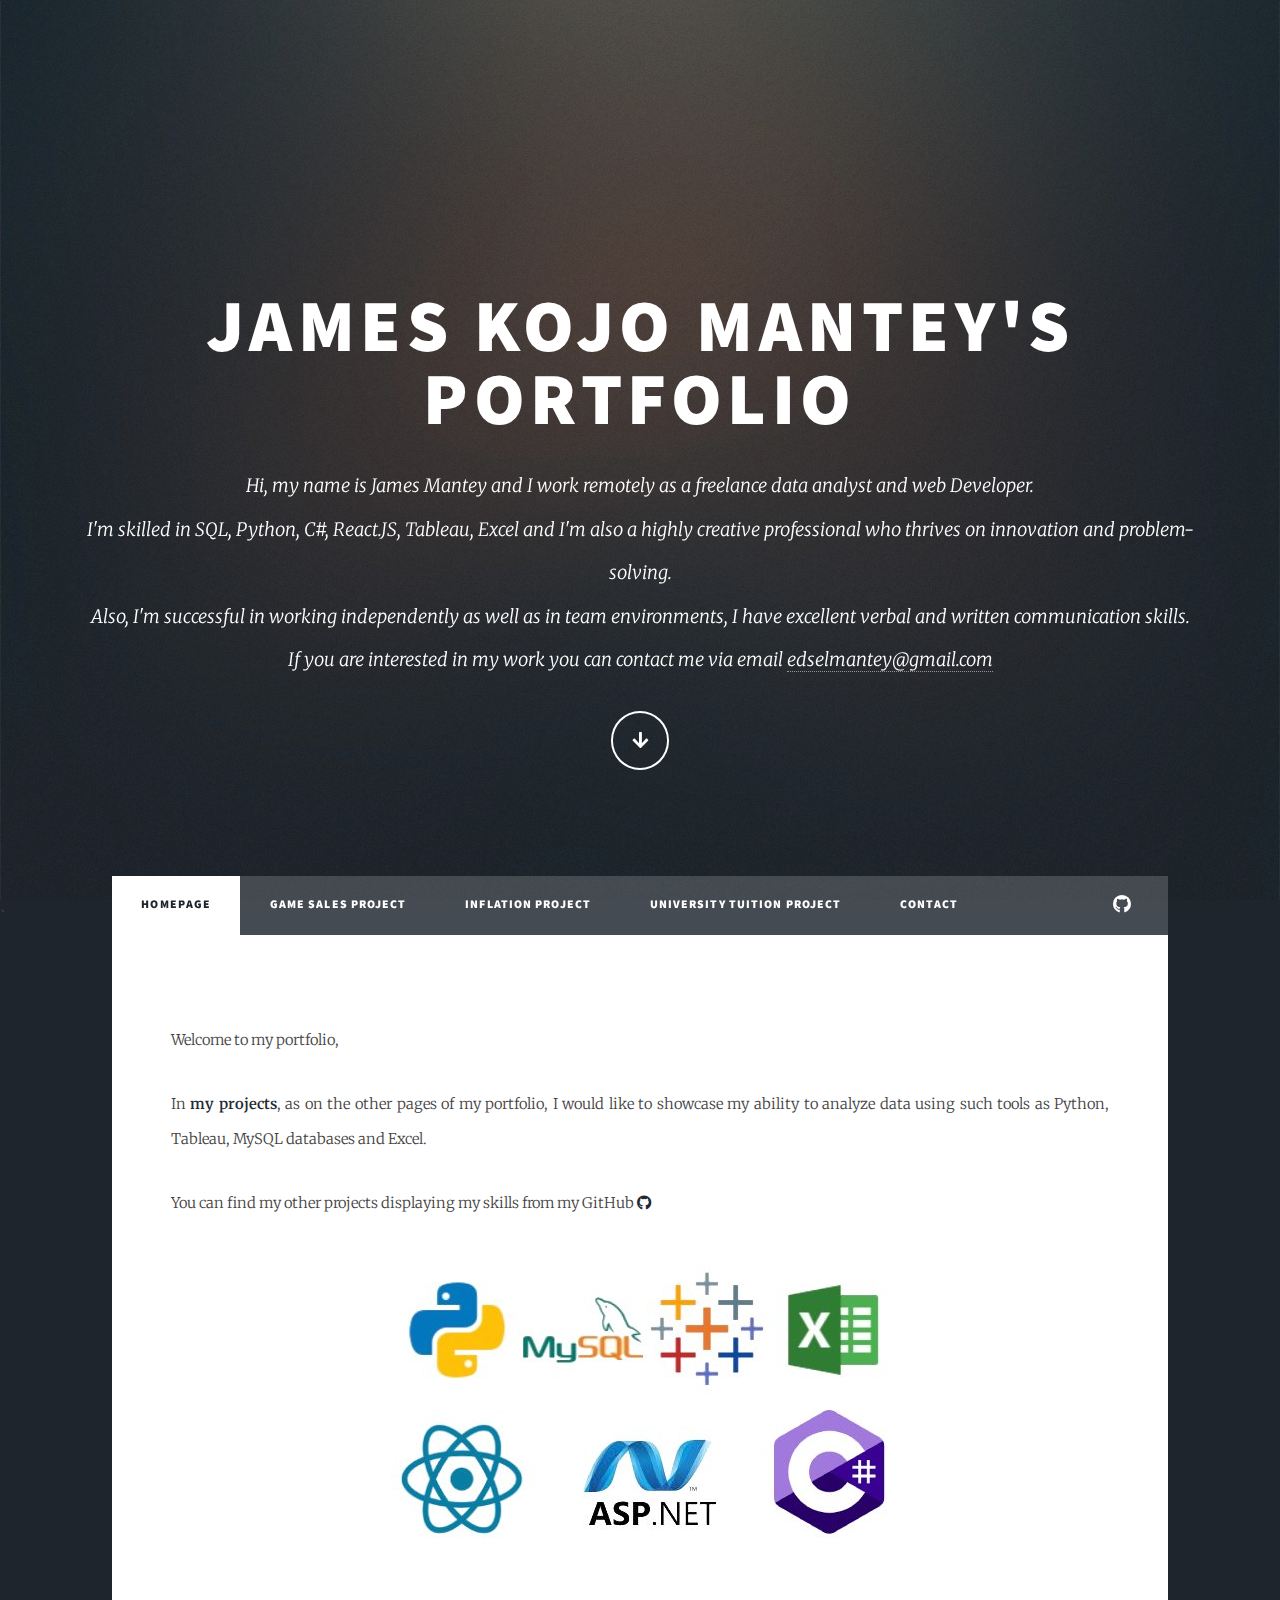
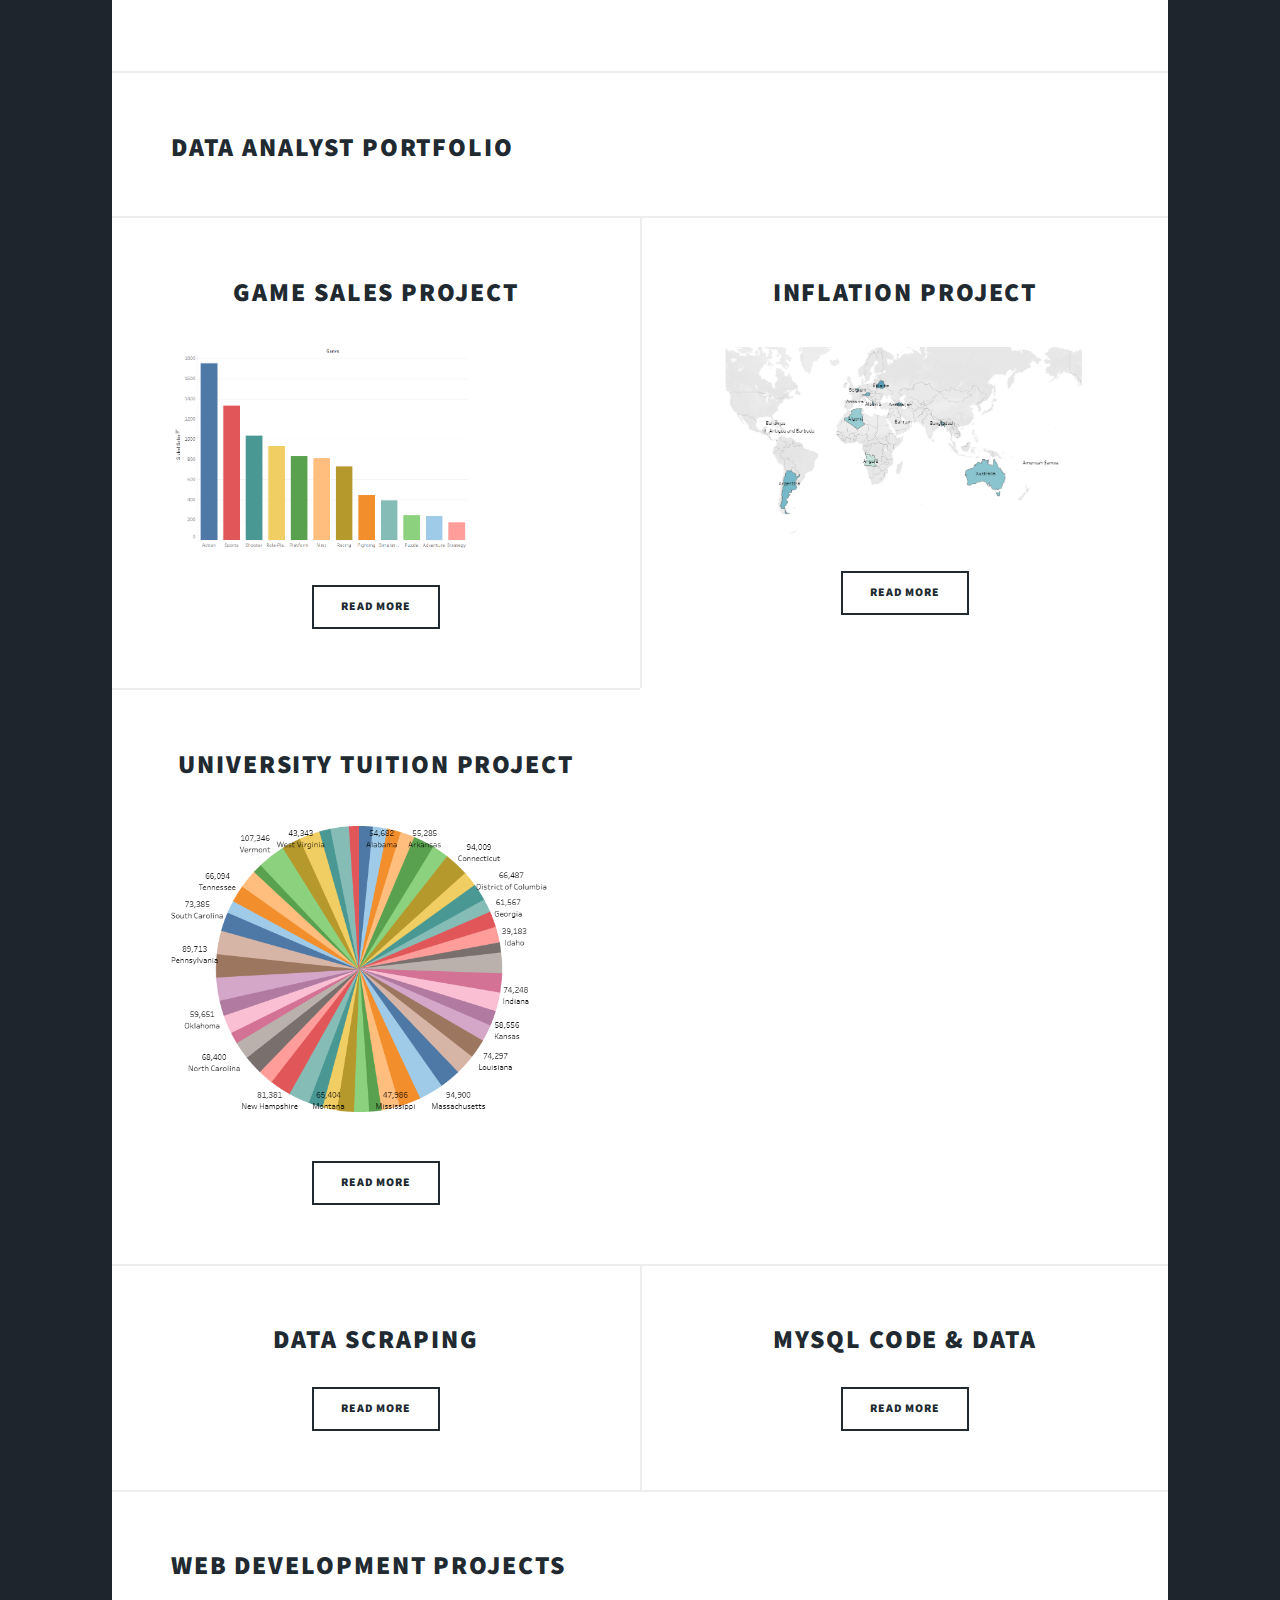
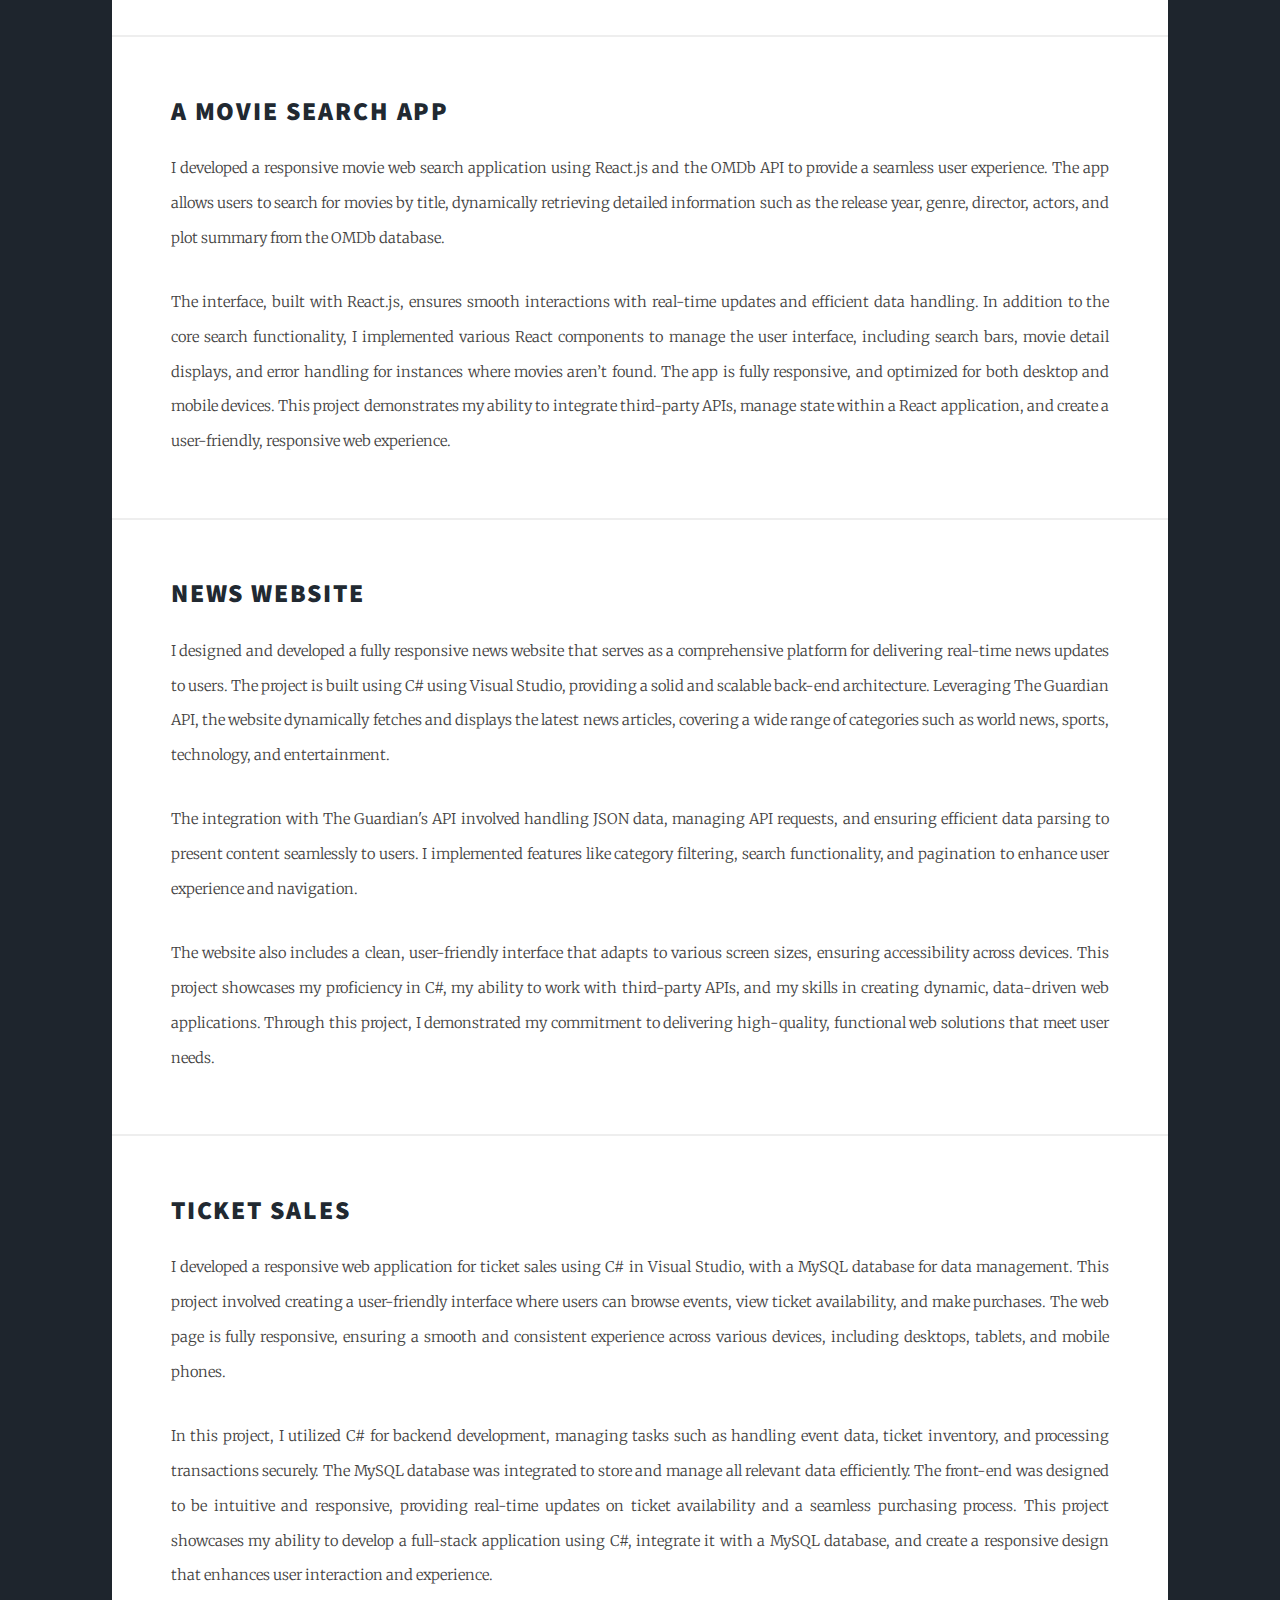
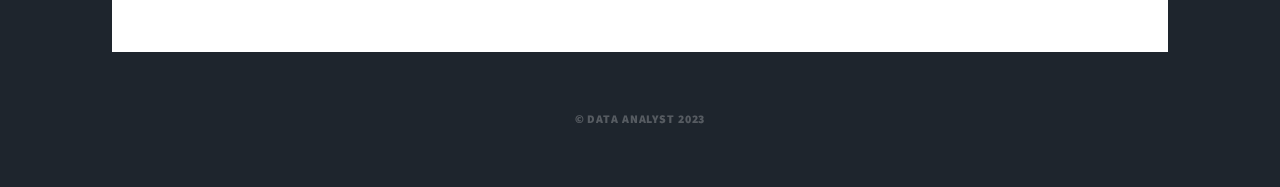
<file: index.html>
<!DOCTYPE HTML>
<html>
	<head>
		<title>Data Analyst Portfolio</title>
		<meta charset="utf-8" />
		<meta name="viewport" content="width=device-width, initial-scale=1, user-scalable=no" />
		<link rel="stylesheet" href="assets/css/main.css" />
		<noscript><link rel="stylesheet" href="assets/css/noscript.css" /></noscript>
	</head>
	<body class="is-preload">

		<!-- Wrapper -->
			<div id="wrapper" class="fade-in">  

				<!-- Intro -->
					<div id="intro">
						<h1>James Kojo Mantey's<br />
						Portfolio</h1>
						<p>	Hi, my name is James Mantey and I work remotely as a freelance data analyst and web Developer. <br>
							I'm skilled in SQL, Python, C#, React.JS, Tableau, Excel and I'm also a highly creative professional who thrives on innovation and problem-solving.<br>
							Also, I'm successful in working independently as well as in team environments, I have excellent verbal and written communication skills.
							 <br />
							 If you are interested in my work you can contact me via email 
							<a href="" target="_blank">edselmantey@gmail.com</a></p>
						<ul class="actions">
							<li><a href="#header" class="button icon solid solo fa-arrow-down scrolly">Continue</a></li>
						</ul>
					</div>

				<!-- Header -->
					<header id="header">
						<a href="index.html" class="logo"></a>
					</header>

				<!-- Nav -->`
					<nav id="nav">
						<ul class="links">
							<li class="active"><a href="index.html">Homepage</a></li>
							<li><a href="games.html">Game Sales Project</a></li>
							<li><a href="inflation.html">Inflation project</a></li>
							<li><a href="tution.html">University Tuition Project</a></li>
							<li><a href="contactme.html">Contact</a></li>
						</ul>
						<ul class="icons">
						
							<li><a href="https://github.com/JamieIva" target="_blank" class="icon brands fa-github"><span class="label">GitHub</span></a></li>
						</ul>
					</nav>

				<!-- Main -->
					<div id="main">

						<article class="post">
								<p>Welcome to my portfolio,</p>
								<p>In <b>my projects</b>, as on the other pages of my portfolio, I would like to showcase my ability to analyze data using such tools as 
									Python, Tableau, MySQL databases and Excel.</p>
									<p>You can find my other projects displaying my skills from my GitHub
										<a href="https://github.com/JamieIva" target="_blank" class="icon brands fa-github">
											<span class="label">GitHub</span>
										</a>
									</p>
								<p style="text-align: center;">
								<img src="pics/homepage-icons (1).jpg" alt="My skills icons" />	
								</p>
						</article>	

						<!-- Featured Post -->
							

						<!-- Posts -->
						 <div><h2>Data Analyst Portfolio</h2></div>
							<section class="posts">
								<article>
									<header>
										<h2><a href="games.html">Game Sales Project</a></h2>
									</header>
									<p></p>
									<a href="games.html" class="image fit"><img src="pics/gamhome.png" alt="" /></a>
									<ul class="actions special">
										<li><a href="games.html" class="button">Read more</a></li>
									</ul>
								</article>
								<article>
									<header>
										<h2><a href="inflation.html">Inflation Project</a></h2>
									</header>
									<p></p>
									<a href="inflation.html" class="image fit"><img src="pics/maphome.png" alt="" /></a>
									<ul class="actions special">
										<li><a href="inflation.html" class="button">Read more</a></li>
									</ul>
								</article>
								<article>
									<header>
										<h2><a href="tution.html">University Tuition Project</a></h2>
									</header>
									<p></p>
									<a href="tution.html" class="image fit"><img src="pics/homeuni.png" alt="" /></a>
									<ul class="actions special">
										<li><a href="tution.html" class="button">Read more</a></li>
									</ul>
								</article>
							</section>

							<section class="posts">
								<article>
									<header>
										<h2><a href="datascraping.html">Data Scraping</a></h2>
									</header>
									<p></p>
									<ul class="actions special">
										<li><a href="datascraping.html" class="button">Read more</a></li>
									</ul>
								</article>
								<article>
									<header>
										<h2><a href="datacleaning.html">MySQL Code & Data</a></h2>
									</header>
									<p></p>
									<a href="datacleaning.html"></a>
									<ul class="actions special">
										<li><a href="datacleaning.html" class="button">Read more</a></li>
									</ul>
								</article>
							</section>
							<div><h2>Web Development projects</h2></div>
							<div><h2>A Movie Search App</H2>
								 <p>I developed a responsive movie web search application using React.js and the OMDb API to provide a seamless user experience. 
									The app allows users to search for movies by title, dynamically retrieving detailed information such as the release year, genre, director, actors, and plot summary from the OMDb database.</p> 
								 <p>The interface, built with React.js, ensures smooth interactions with real-time updates and efficient data handling.
									In addition to the core search functionality, I implemented various React components to manage the user interface, including search bars, movie detail displays, 
									and error handling for instances where movies aren’t found. 
									The app is fully responsive, and optimized for both desktop and mobile devices. 
									This project demonstrates my ability to integrate third-party APIs, manage state within a React application, and create a user-friendly, 
									responsive web experience.
								</p>
							</div>

							<div>
								<h2>News website</h2>
								<p>I designed and developed a fully responsive news website that serves as a comprehensive platform for delivering real-time news updates to users. 
									The project is built using C# using Visual Studio, providing a solid and scalable back-end architecture. 
									Leveraging The Guardian API, the website dynamically fetches and displays the latest news articles, 
									covering a wide range of categories such as world news, sports, technology, and entertainment.
								</p>
								<p>The integration with The Guardian's API involved handling JSON data, managing API requests, and ensuring efficient data parsing to present content seamlessly to users. 
									I implemented features like category filtering, search functionality, and pagination to enhance user experience and navigation.
								</p>
								<p>The website also includes a clean, user-friendly interface that adapts to various screen sizes, ensuring accessibility across devices. 
									This project showcases my proficiency in C#, my ability to work with third-party APIs, and my skills in creating dynamic, data-driven web applications. 
									Through this project, I demonstrated my commitment to delivering high-quality, functional web solutions that meet user needs.
								</p>
							</div>
							<div>
								<h2>Ticket Sales</h2>
								<p>
									I developed a responsive web application for ticket sales using C# in Visual Studio, with a MySQL database for data management. 
									This project involved creating a user-friendly interface where users can browse events, view ticket availability, and make purchases. 
									The web page is fully responsive, ensuring a smooth and consistent experience across various devices, including desktops, tablets, and mobile phones.
								</p>
								<p>
									In this project, I utilized C# for backend development, managing tasks such as handling event data, ticket inventory, and processing transactions securely. 
									The MySQL database was integrated to store and manage all relevant data efficiently. 
									The front-end was designed to be intuitive and responsive, providing real-time updates on ticket availability and a seamless purchasing process. 
									This project showcases my ability to develop a full-stack application using C#, integrate it with a MySQL database, and create a responsive design that enhances user interaction and experience.
								</p>
							</div>


					</div>

				<!-- Footer -->
				<footer id="footer">
					<section class="split contact">
						
						</section>
					</section>
				</footer>

				<!-- Copyright -->
					<div id="copyright">
						<ul><li>&copy; Data Analyst 2023</li></ul>
					</div>

			</div>

		<!-- Scripts -->
			<script src="assets/js/jquery.min.js"></script>
			<script src="assets/js/jquery.scrollex.min.js"></script>
			<script src="assets/js/jquery.scrolly.min.js"></script>
			<script src="assets/js/browser.min.js"></script>
			<script src="assets/js/breakpoints.min.js"></script>
			<script src="assets/js/util.js"></script>
			<script src="assets/js/main.js"></script>

	</body>
</html>
</file>
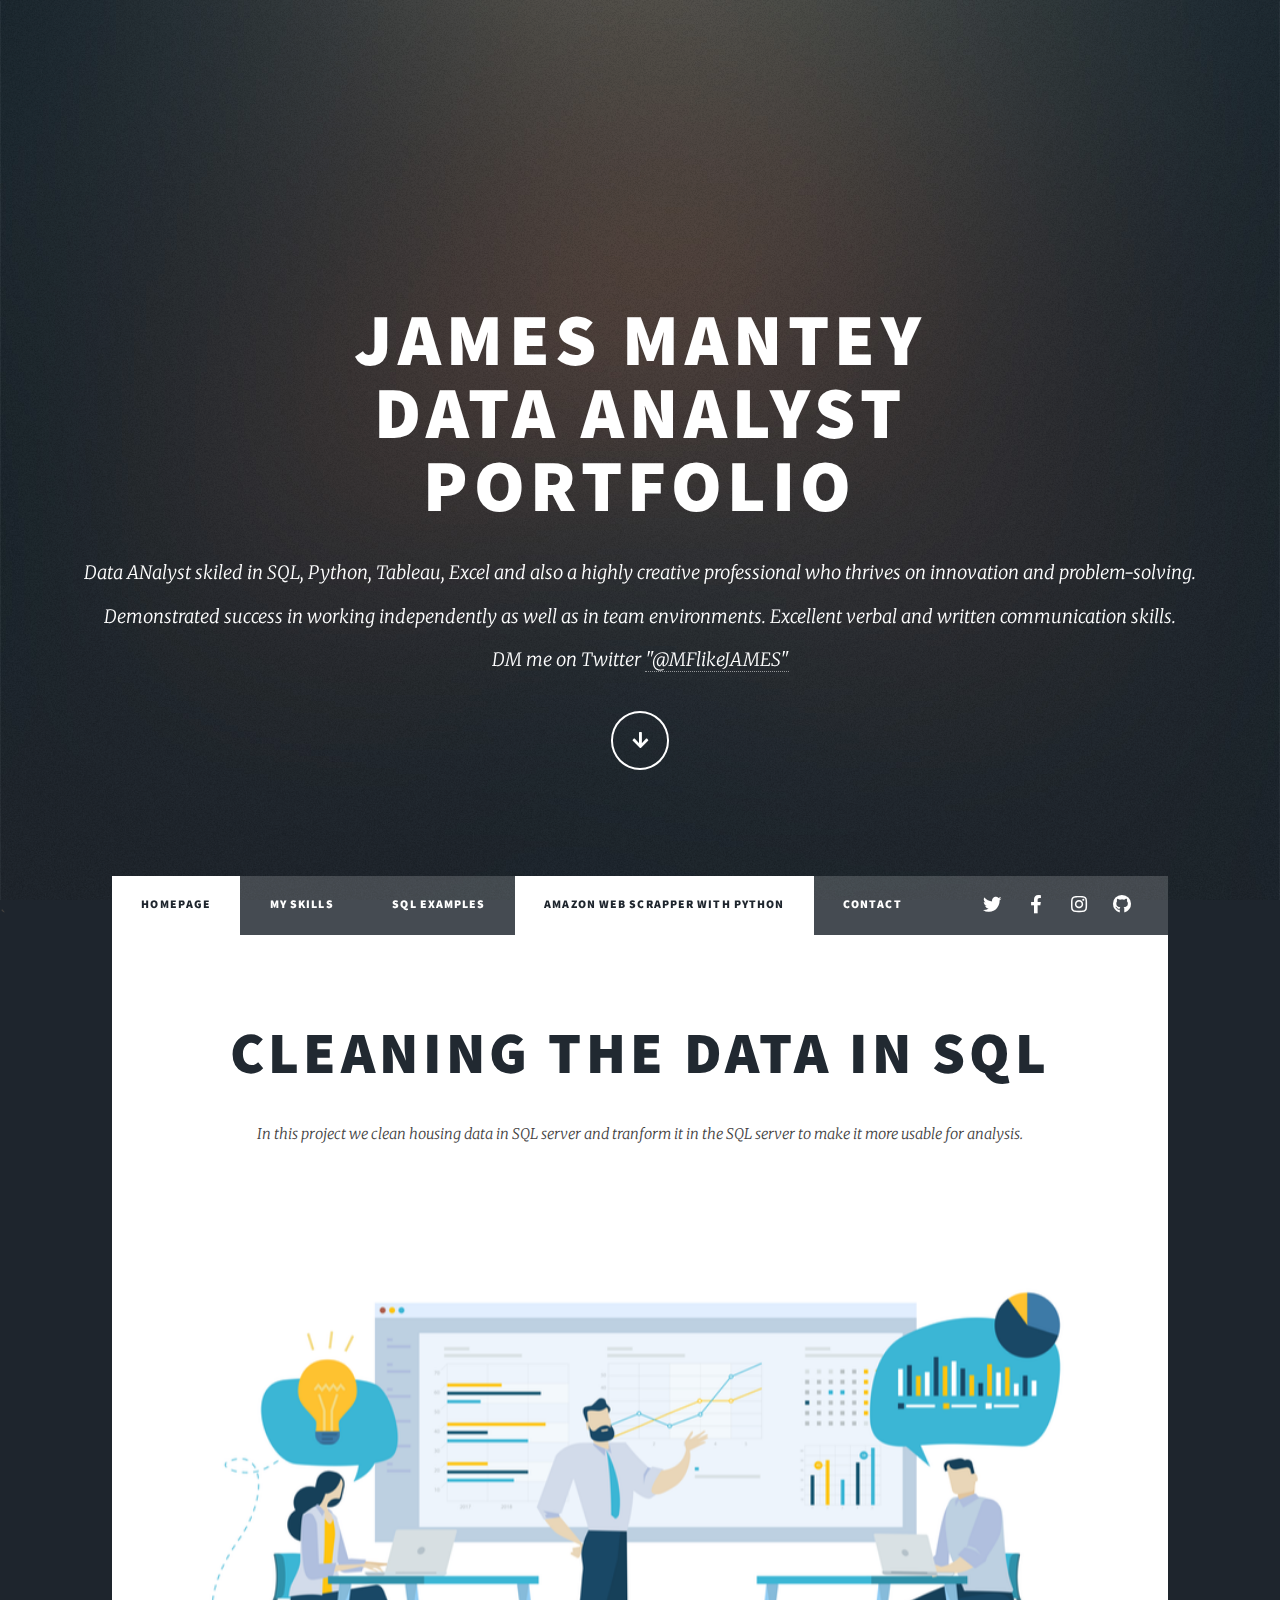
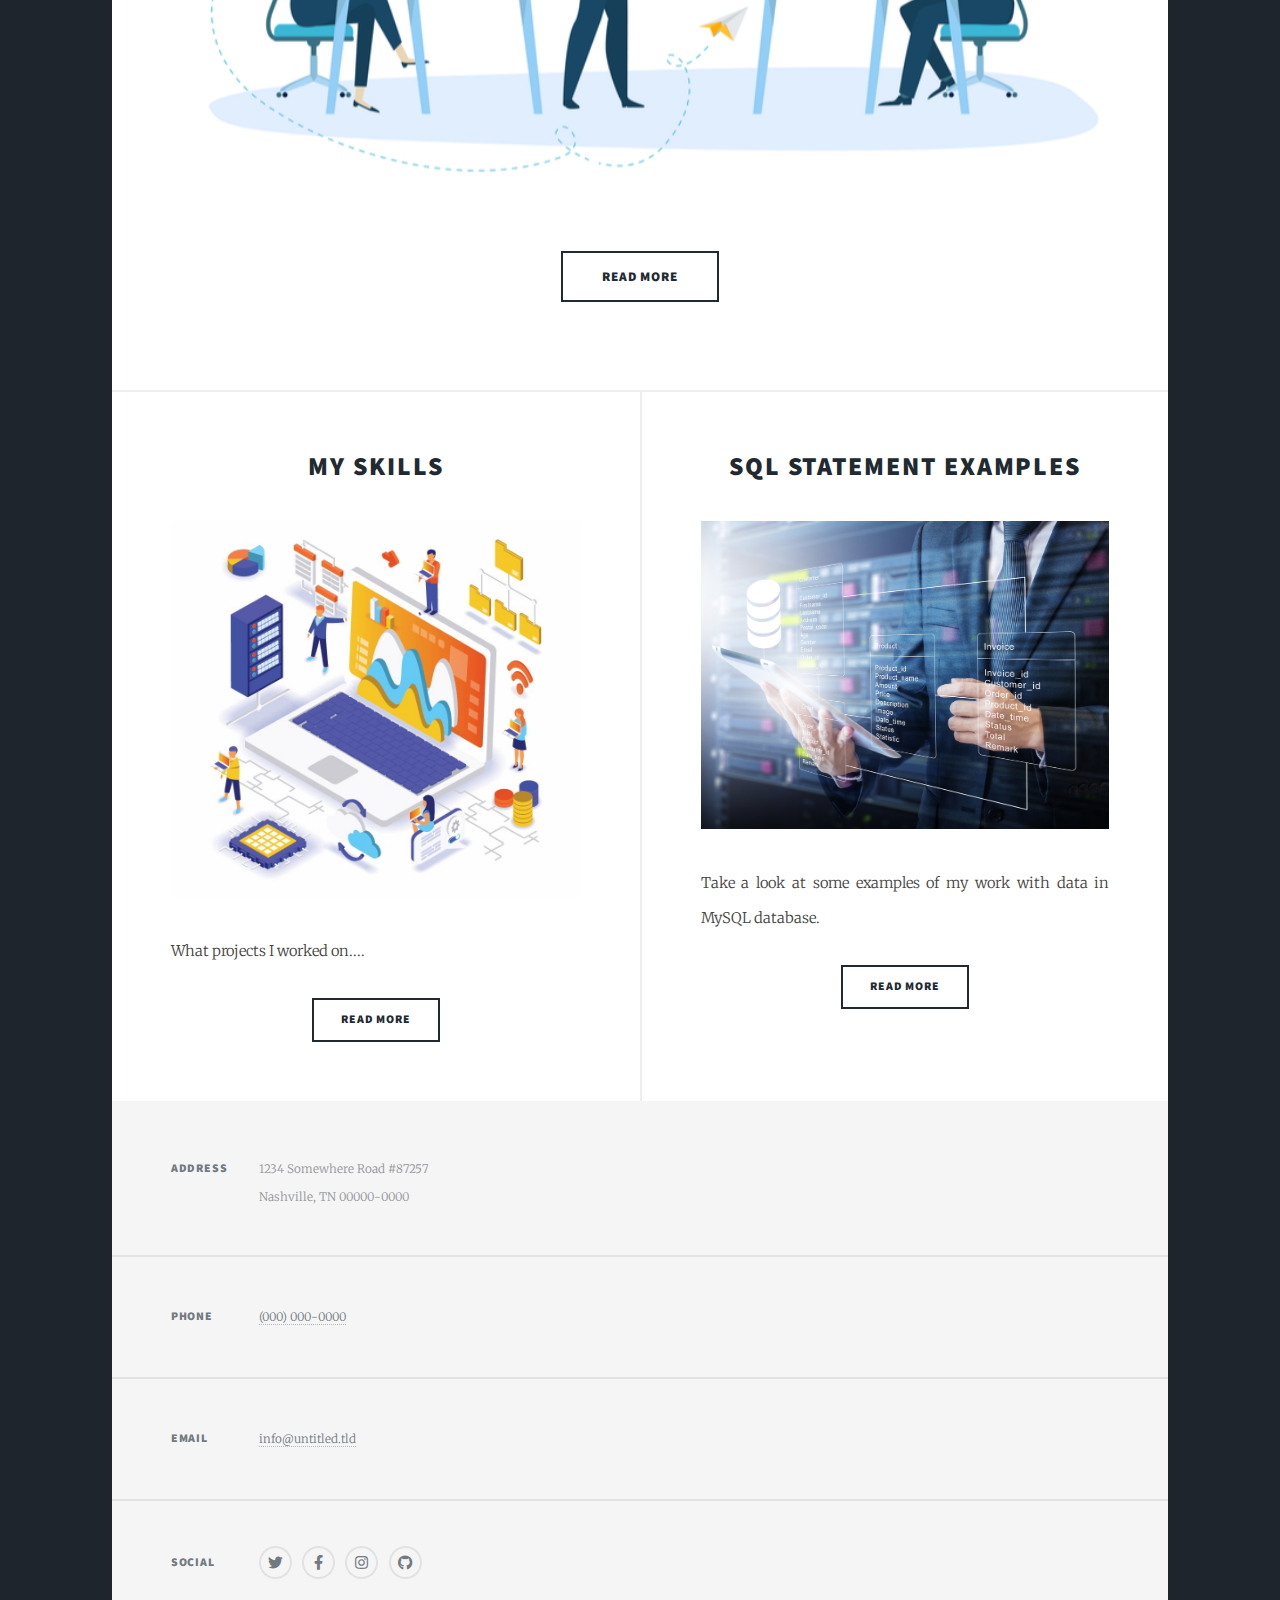
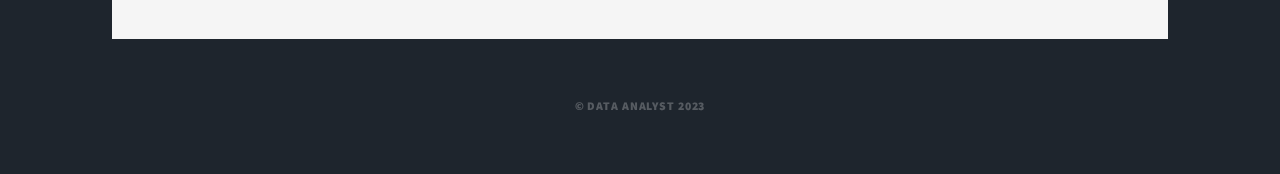
<file: amazonwebscraper.html>
<!DOCTYPE HTML>
<html>
	<head>
		<title>James Mantey Data Analyst Portfolio</title>
		<meta charset="utf-8" />
		<meta name="viewport" content="width=device-width, initial-scale=1, user-scalable=no" />
		<link rel="stylesheet" href="assets/css/main.css" />
		<noscript><link rel="stylesheet" href="assets/css/noscript.css" /></noscript>
	</head>
	<body class="is-preload">

		<!-- Wrapper -->
			<div id="wrapper" class="fade-in">  

				<!-- Intro -->
					<div id="intro">
						<h1>James Mantey <br>Data Analyst<br />
						Portfolio</h1>
						<p>Data ANalyst skiled in SQL, Python, Tableau, Excel and also a highly creative professional who thrives on innovation and problem-solving.
							Demonstrated success in working independently as well as in team environments.
							Excellent verbal and written communication skills.
							 <br />
							DM me on Twitter 
							<a href="https://twitter.com/mflikejames" target="_blank">"@MFlikeJAMES"</a></p>
						<ul class="actions">
							<li><a href="#header" class="button icon solid solo fa-arrow-down scrolly">Continue</a></li>
						</ul>
					</div>

				<!-- Header -->
					<header id="header">
						<a href="index.html" class="logo">Data Analyst Portfolio</a>
					</header>

				<!-- Nav -->`
					<nav id="nav">
						<ul class="links">
							<li class="active"><a href="index.html">Homepage</a></li>
							<li><a href="myskills.html">My skills</a></li>
							<li><a href="sqlexamples.html">SQL examples</a></li>
							<li class="active"><a href="AmazonWebScrapperWIthPython.html">Amazon Web Scrapper With Python</a></li>
							<li><a href="contactme.html">Contact</a></li>
						</ul>
						<ul class="icons">
							<li><a href="https://twitter.com/mflikejames" target="_blank" class="icon brands fa-twitter"><span class="label">Twitter</span></a></li>
							<li><a href="https://www.facebook.com/blabla" target="_blank" class="icon brands fa-facebook-f"><span class="label">Facebook</span></a></li>
							<li><a href="#" class="icon brands fa-instagram"><span class="label">Instagram</span></a></li>
							<li><a href="#" class="icon brands fa-github"><span class="label">GitHub</span></a></li>
						</ul>
					</nav>

				<!-- Main -->
					<div id="main">

						<!-- Featured Post -->
							<article class="post featured">
								<header class="major">
									<h2><a href="myskills.html">Cleaning the data in SQL</a></h2>
									<p>In this project we clean housing data in SQL server and tranform it in the SQL server to make it more usable for analysis.</p>
								</header>
								<a href="myskills.html" class="image main"><img src="pics/data-analyst.png" alt="" /></a>
								<ul class="actions special">
									<li><a href="myskills.html" class="button large">Read more</a></li>
								</ul>
							</article>

						<!-- Posts -->
							<section class="posts">
								<article>
									<header>
										<h2><a href="myskills.html">My skills</a></h2>
									</header>
									<a href="myskills.html" class="image fit"><img src="pics/data-analyst2.png" alt="" /></a>
									<p>What projects I worked on....</p>
									<ul class="actions special">
										<li><a href="myskills.html" class="button">Read more</a></li>
									</ul>
								</article>
								<article>
									<header>
										<h2><a href="sqlexamples.html">SQL statement examples</a></h2>
									</header>
									<a href="sqlexamples.html" class="image fit"><img src="pics/sql.jpg" alt="" /></a>
									<p>Take a look at some examples of my work with data in MySQL database.</p>
									<ul class="actions special">
										<li><a href="sqlexamples.html" class="button">Read more</a></li>
									</ul>
								</article>
							</section>

					</div>

				<!-- Footer -->
					<footer id="footer">
						</section>
						<section class="split contact">
							<section class="alt">
								<h3>Address</h3>
								<p>1234 Somewhere Road #87257<br />
								Nashville, TN 00000-0000</p>
							</section>
							<section>
								<h3>Phone</h3>
								<p><a href="#">(000) 000-0000</a></p>
							</section>
							<section>
								<h3>Email</h3>
								<p><a href="#">info@untitled.tld</a></p>
							</section>
							<section>
								<h3>Social</h3>
								<ul class="icons alt">
									<li><a href="#" class="icon brands alt fa-twitter"><span class="label">Twitter</span></a></li>
									<li><a href="#" class="icon brands alt fa-facebook-f"><span class="label">Facebook</span></a></li>
									<li><a href="#" class="icon brands alt fa-instagram"><span class="label">Instagram</span></a></li>
									<li><a href="#" class="icon brands alt fa-github"><span class="label">GitHub</span></a></li>
								</ul>
							</section>
						</section>
					</footer>

				<!-- Copyright -->
					<div id="copyright">
						<ul><li>&copy; Data Analyst 2023</li></ul>
					</div>

			</div>

		<!-- Scripts -->
			<script src="assets/js/jquery.min.js"></script>
			<script src="assets/js/jquery.scrollex.min.js"></script>
			<script src="assets/js/jquery.scrolly.min.js"></script>
			<script src="assets/js/browser.min.js"></script>
			<script src="assets/js/breakpoints.min.js"></script>
			<script src="assets/js/util.js"></script>
			<script src="assets/js/main.js"></script>

	</body>
</html>
</file>
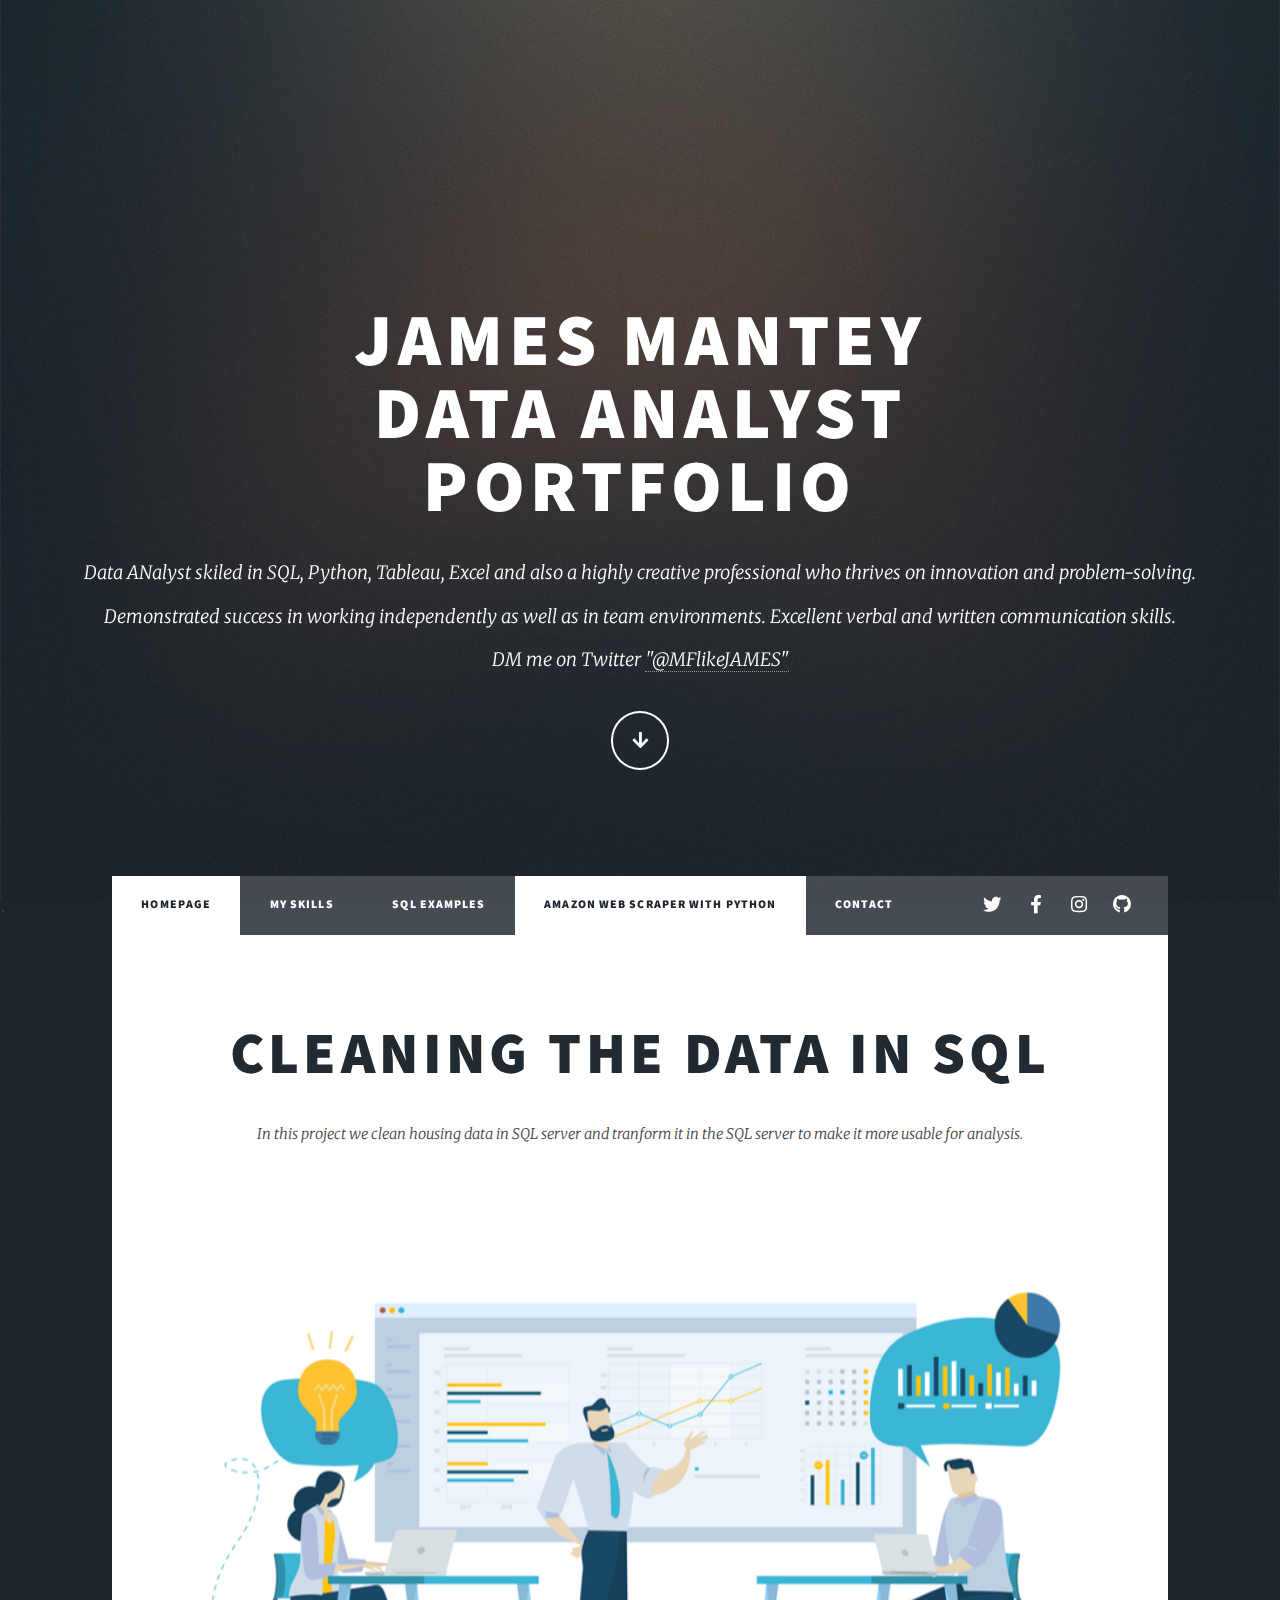
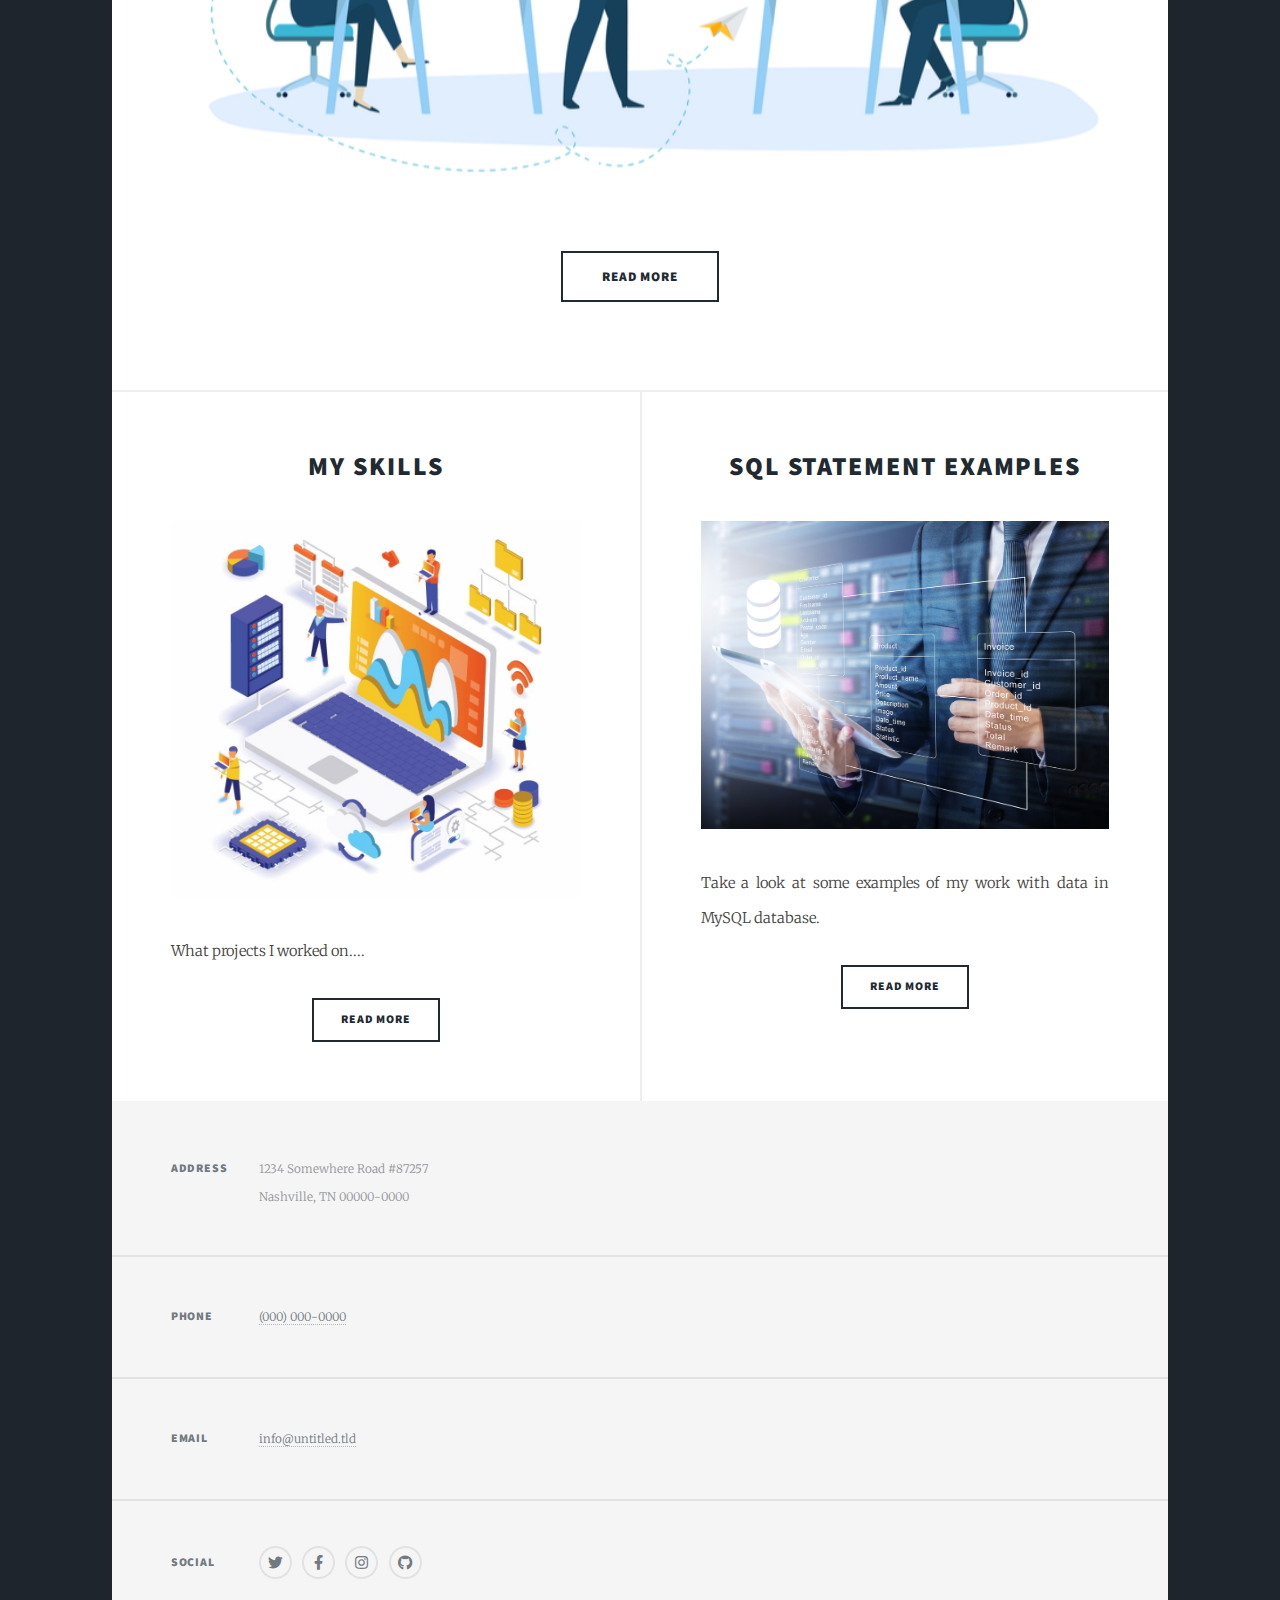
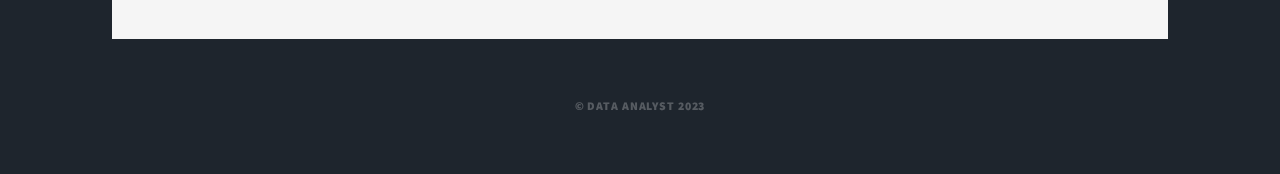
<file: amazonwebscraperpython.html>
<!DOCTYPE HTML>
<html>
	<head>
		<title>James Mantey Data Analyst Portfolio</title>
		<meta charset="utf-8" />
		<meta name="viewport" content="width=device-width, initial-scale=1, user-scalable=no" />
		<link rel="stylesheet" href="assets/css/main.css" />
		<noscript><link rel="stylesheet" href="assets/css/noscript.css" /></noscript>
	</head>
	<body class="is-preload">

		<!-- Wrapper -->
			<div id="wrapper" class="fade-in">  

				<!-- Intro -->
					<div id="intro">
						<h1>James Mantey <br>Data Analyst<br />
						Portfolio</h1>
						<p>Data ANalyst skiled in SQL, Python, Tableau, Excel and also a highly creative professional who thrives on innovation and problem-solving.
							Demonstrated success in working independently as well as in team environments.
							Excellent verbal and written communication skills.
							 <br />
							DM me on Twitter 
							<a href="https://twitter.com/mflikejames" target="_blank">"@MFlikeJAMES"</a></p>
						<ul class="actions">
							<li><a href="#header" class="button icon solid solo fa-arrow-down scrolly">Continue</a></li>
						</ul>
					</div>

				<!-- Header -->
					<header id="header">
						<a href="index.html" class="logo">Data Analyst Portfolio</a>
					</header>

				<!-- Nav -->`
					<nav id="nav">
						<ul class="links">
							<li class="active"><a href="index.html">Homepage</a></li>
							<li><a href="myskills.html">My skills</a></li>
							<li><a href="sqlexamples.html">SQL examples</a></li>
							<li class="active"><a href="Amazonwebscraperwithpython.html">Amazon Web Scraper With Python</a></li>
							<li><a href="contactme.html">Contact</a></li>
						</ul>
						<ul class="icons">
							<li><a href="https://twitter.com/mflikejames" target="_blank" class="icon brands fa-twitter"><span class="label">Twitter</span></a></li>
							<li><a href="https://www.facebook.com/blabla" target="_blank" class="icon brands fa-facebook-f"><span class="label">Facebook</span></a></li>
							<li><a href="#" class="icon brands fa-instagram"><span class="label">Instagram</span></a></li>
							<li><a href="#" class="icon brands fa-github"><span class="label">GitHub</span></a></li>
						</ul>
					</nav>

				<!-- Main -->
					<div id="main">

						<!-- Featured Post -->
							<article class="post featured">
								<header class="major">
									<h2><a href="myskills.html">Cleaning the data in SQL</a></h2>
									<p>In this project we clean housing data in SQL server and tranform it in the SQL server to make it more usable for analysis.</p>
								</header>
								<a href="myskills.html" class="image main"><img src="pics/data-analyst.png" alt="" /></a>
								<ul class="actions special">
									<li><a href="myskills.html" class="button large">Read more</a></li>
								</ul>
							</article>

						<!-- Posts -->
							<section class="posts">
								<article>
									<header>
										<h2><a href="myskills.html">My skills</a></h2>
									</header>
									<a href="myskills.html" class="image fit"><img src="pics/data-analyst2.png" alt="" /></a>
									<p>What projects I worked on....</p>
									<ul class="actions special">
										<li><a href="myskills.html" class="button">Read more</a></li>
									</ul>
								</article>
								<article>
									<header>
										<h2><a href="sqlexamples.html">SQL statement examples</a></h2>
									</header>
									<a href="sqlexamples.html" class="image fit"><img src="pics/sql.jpg" alt="" /></a>
									<p>Take a look at some examples of my work with data in MySQL database.</p>
									<ul class="actions special">
										<li><a href="sqlexamples.html" class="button">Read more</a></li>
									</ul>
								</article>
							</section>

					</div>

				<!-- Footer -->
					<footer id="footer">
						</section>
						<section class="split contact">
							<section class="alt">
								<h3>Address</h3>
								<p>1234 Somewhere Road #87257<br />
								Nashville, TN 00000-0000</p>
							</section>
							<section>
								<h3>Phone</h3>
								<p><a href="#">(000) 000-0000</a></p>
							</section>
							<section>
								<h3>Email</h3>
								<p><a href="#">info@untitled.tld</a></p>
							</section>
							<section>
								<h3>Social</h3>
								<ul class="icons alt">
									<li><a href="#" class="icon brands alt fa-twitter"><span class="label">Twitter</span></a></li>
									<li><a href="#" class="icon brands alt fa-facebook-f"><span class="label">Facebook</span></a></li>
									<li><a href="#" class="icon brands alt fa-instagram"><span class="label">Instagram</span></a></li>
									<li><a href="#" class="icon brands alt fa-github"><span class="label">GitHub</span></a></li>
								</ul>
							</section>
						</section>
					</footer>

				<!-- Copyright -->
					<div id="copyright">
						<ul><li>&copy; Data Analyst 2023</li></ul>
					</div>

			</div>

		<!-- Scripts -->
			<script src="assets/js/jquery.min.js"></script>
			<script src="assets/js/jquery.scrollex.min.js"></script>
			<script src="assets/js/jquery.scrolly.min.js"></script>
			<script src="assets/js/browser.min.js"></script>
			<script src="assets/js/breakpoints.min.js"></script>
			<script src="assets/js/util.js"></script>
			<script src="assets/js/main.js"></script>

	</body>
</html>
</file>
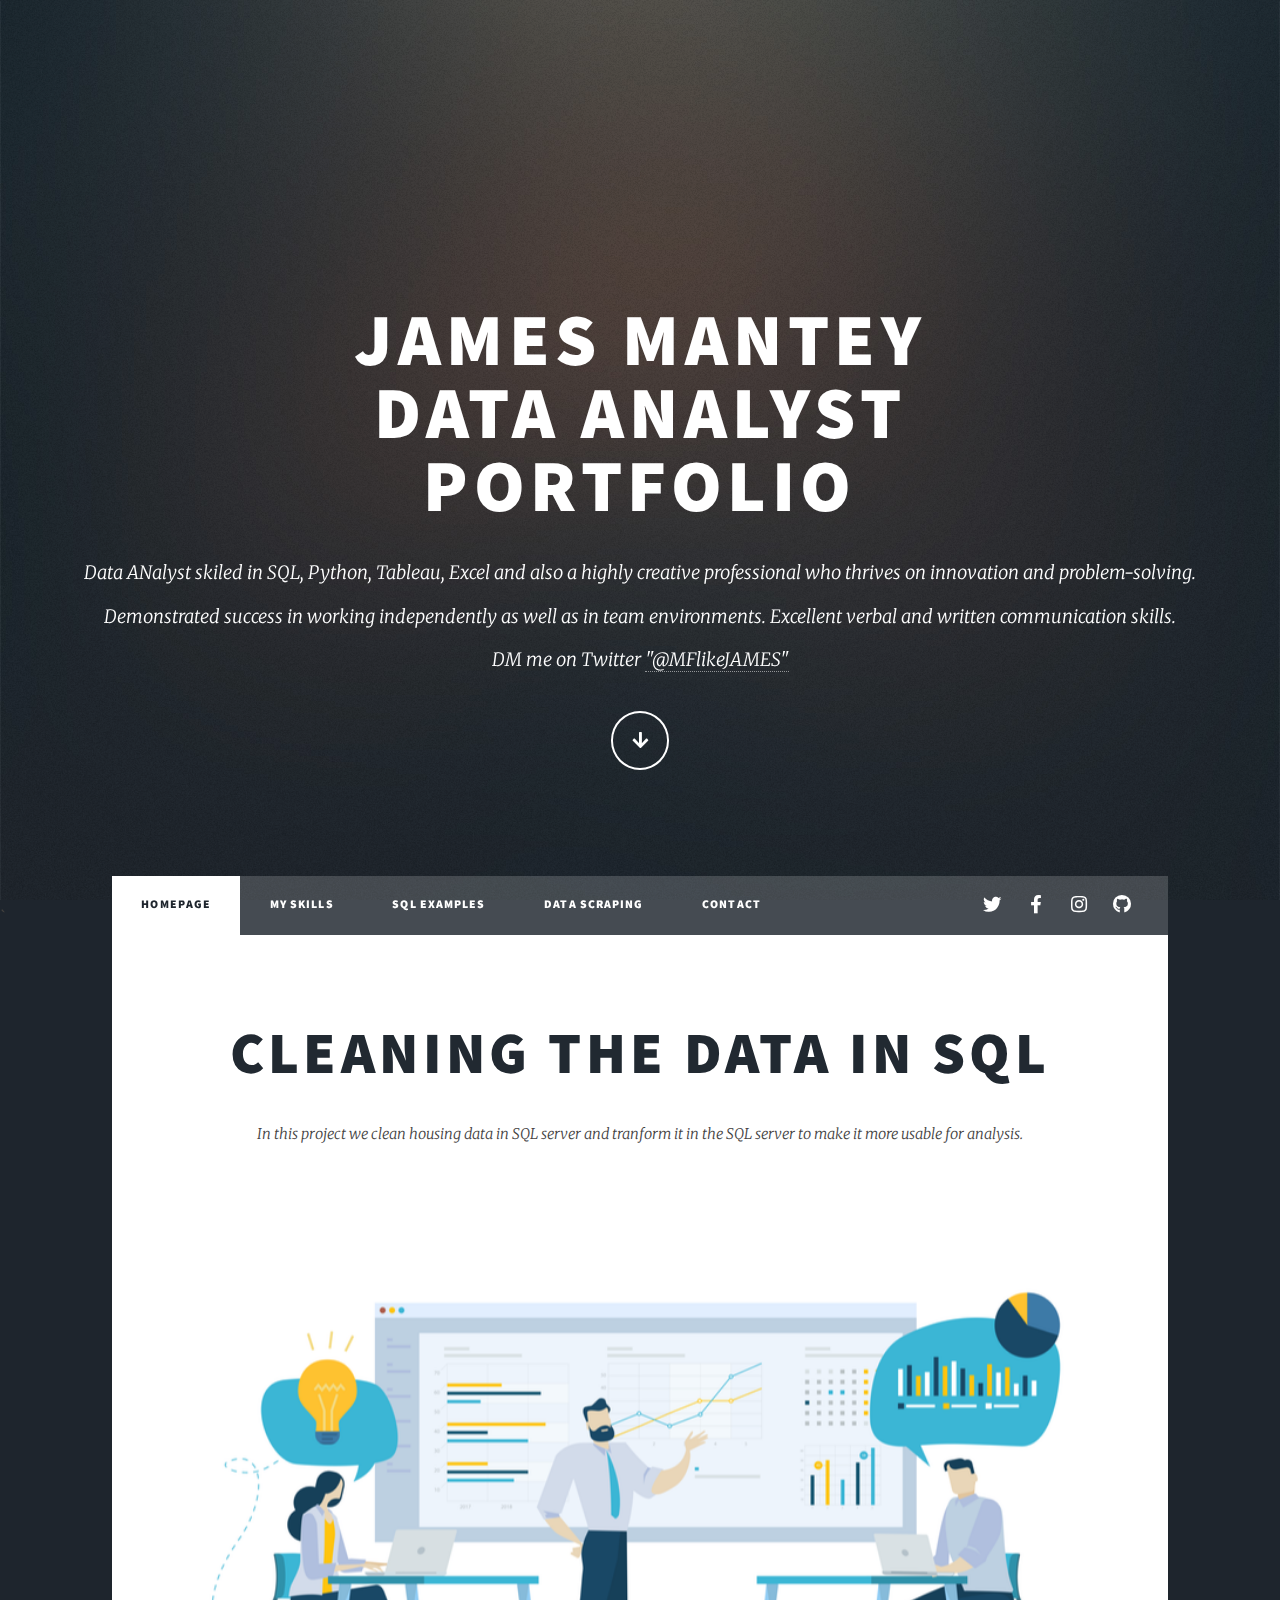
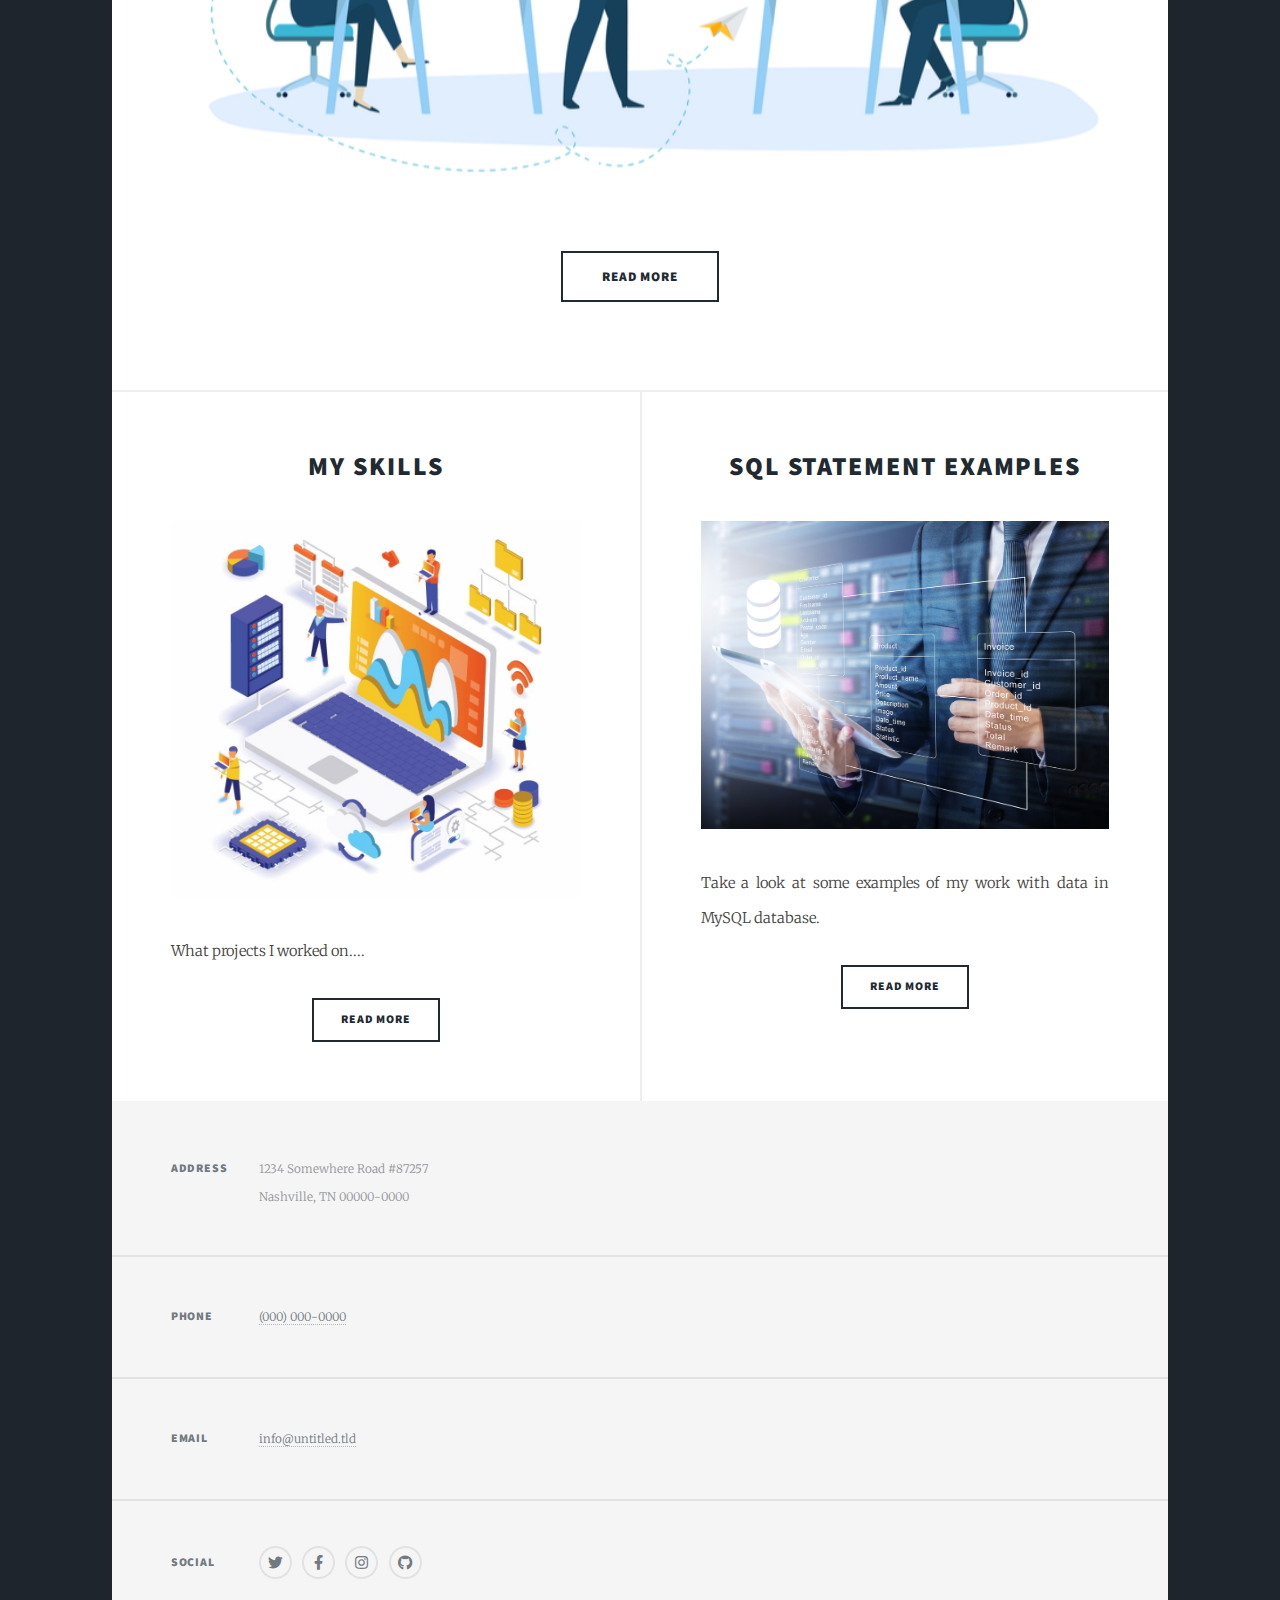
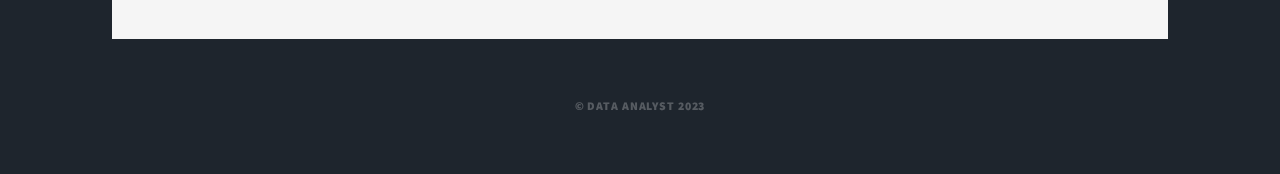
<file: webscaper.html>
<!DOCTYPE HTML>
<html>
	<head>
		<title>James Mantey Data Analyst Portfolio</title>
		<meta charset="utf-8" />
		<meta name="viewport" content="width=device-width, initial-scale=1, user-scalable=no" />
		<link rel="stylesheet" href="assets/css/main.css" />
		<noscript><link rel="stylesheet" href="assets/css/noscript.css" /></noscript>
	</head>
	<body class="is-preload">

		<!-- Wrapper -->
			<div id="wrapper" class="fade-in">  

				<!-- Intro -->
					<div id="intro">
						<h1>James Mantey <br>Data Analyst<br />
						Portfolio</h1>
						<p>Data ANalyst skiled in SQL, Python, Tableau, Excel and also a highly creative professional who thrives on innovation and problem-solving.
							Demonstrated success in working independently as well as in team environments.
							Excellent verbal and written communication skills.
							 <br />
							DM me on Twitter 
							<a href="https://twitter.com/mflikejames" target="_blank">"@MFlikeJAMES"</a></p>
						<ul class="actions">
							<li><a href="#header" class="button icon solid solo fa-arrow-down scrolly">Continue</a></li>
						</ul>
					</div>

				<!-- Header -->
					<header id="header">
						<a href="index.html" class="logo">Data Analyst Portfolio</a>
					</header>

				<!-- Nav -->`
					<nav id="nav">
						<ul class="links">
							<li class="active"><a href="index.html">Homepage</a></li>
							<li><a href="myskills.html">My skills</a></li>
							<li><a href="sqlexamples.html">SQL examples</a></li>
							<li><a href="datascraping.html">Data Scraping</a></li>
							<li><a href="contactme.html">Contact</a></li>
						</ul>
						<ul class="icons">
							<li><a href="https://twitter.com/mflikejames" target="_blank" class="icon brands fa-twitter"><span class="label">Twitter</span></a></li>
							<li><a href="https://www.facebook.com/blabla" target="_blank" class="icon brands fa-facebook-f"><span class="label">Facebook</span></a></li>
							<li><a href="#" class="icon brands fa-instagram"><span class="label">Instagram</span></a></li>
							<li><a href="#" class="icon brands fa-github"><span class="label">GitHub</span></a></li>
						</ul>
					</nav>

				<!-- Main -->
					<div id="main">

						<!-- Featured Post -->
							<article class="post featured">
								<header class="major">
									<h2><a href="myskills.html">Cleaning the data in SQL</a></h2>
									<p>In this project we clean housing data in SQL server and tranform it in the SQL server to make it more usable for analysis.</p>
								</header>
								<a href="myskills.html" class="image main"><img src="pics/data-analyst.png" alt="" /></a>
								<ul class="actions special">
									<li><a href="myskills.html" class="button large">Read more</a></li>
								</ul>
							</article>

						<!-- Posts -->
							<section class="posts">
								<article>
									<header>
										<h2><a href="myskills.html">My skills</a></h2>
									</header>
									<a href="myskills.html" class="image fit"><img src="pics/data-analyst2.png" alt="" /></a>
									<p>What projects I worked on....</p>
									<ul class="actions special">
										<li><a href="myskills.html" class="button">Read more</a></li>
									</ul>
								</article>
								<article>
									<header>
										<h2><a href="sqlexamples.html">SQL statement examples</a></h2>
									</header>
									<a href="sqlexamples.html" class="image fit"><img src="pics/sql.jpg" alt="" /></a>
									<p>Take a look at some examples of my work with data in MySQL database.</p>
									<ul class="actions special">
										<li><a href="sqlexamples.html" class="button">Read more</a></li>
									</ul>
								</article>
							</section>

					</div>

				<!-- Footer -->
					<footer id="footer">
						</section>
						<section class="split contact">
							<section class="alt">
								<h3>Address</h3>
								<p>1234 Somewhere Road #87257<br />
								Nashville, TN 00000-0000</p>
							</section>
							<section>
								<h3>Phone</h3>
								<p><a href="#">(000) 000-0000</a></p>
							</section>
							<section>
								<h3>Email</h3>
								<p><a href="#">info@untitled.tld</a></p>
							</section>
							<section>
								<h3>Social</h3>
								<ul class="icons alt">
									<li><a href="#" class="icon brands alt fa-twitter"><span class="label">Twitter</span></a></li>
									<li><a href="#" class="icon brands alt fa-facebook-f"><span class="label">Facebook</span></a></li>
									<li><a href="#" class="icon brands alt fa-instagram"><span class="label">Instagram</span></a></li>
									<li><a href="#" class="icon brands alt fa-github"><span class="label">GitHub</span></a></li>
								</ul>
							</section>
						</section>
					</footer>

				<!-- Copyright -->
					<div id="copyright">
						<ul><li>&copy; Data Analyst 2023</li></ul>
					</div>

			</div>

		<!-- Scripts -->
			<script src="assets/js/jquery.min.js"></script>
			<script src="assets/js/jquery.scrollex.min.js"></script>
			<script src="assets/js/jquery.scrolly.min.js"></script>
			<script src="assets/js/browser.min.js"></script>
			<script src="assets/js/breakpoints.min.js"></script>
			<script src="assets/js/util.js"></script>
			<script src="assets/js/main.js"></script>

	</body>
</html>
</file>
<file: assets/css/main.css>
@import url(fontawesome-all.min.css);
@import url("https://fonts.googleapis.com/css?family=Merriweather:300,700,300italic,700italic|Source+Sans+Pro:900");

/*
	Massively by HTML5 UP
	html5up.net | @ajlkn
	Free for personal and commercial use under the CCA 3.0 license (html5up.net/license)
*/

html, body, div, span, applet, object,
iframe, h1, h2, h3, h4, h5, h6, p, blockquote,
pre, a, abbr, acronym, address, big, cite,
code, del, dfn, em, img, ins, kbd, q, s, samp,
small, strike, strong, sub, sup, tt, var, b,
u, i, center, dl, dt, dd, ol, ul, li, fieldset,
form, label, legend, table, caption, tbody,
tfoot, thead, tr, th, td, article, aside,
canvas, details, embed, figure, figcaption,
footer, header, hgroup, menu, nav, output, ruby,
section, summary, time, mark, audio, video {
	margin: 0;
	padding: 0;
	border: 0;
	font-size: 100%;
	font: inherit;
	vertical-align: baseline;}

article, aside, details, figcaption, figure,
footer, header, hgroup, menu, nav, section {
	display: block;}

body {
	line-height: 1;
}

ol, ul {
	list-style: none;
}

blockquote, q {
	quotes: none;
}

	blockquote:before, blockquote:after, q:before, q:after {
		content: '';
		content: none;
	}

table {
	border-collapse: collapse;
	border-spacing: 0;
}

body {
	-webkit-text-size-adjust: none;
}

mark {
	background-color: transparent;
	color: inherit;
}

input::-moz-focus-inner {
	border: 0;
	padding: 0;
}

input, select, textarea {
	-moz-appearance: none;
	-webkit-appearance: none;
	-ms-appearance: none;
	appearance: none;
}

/* Basic */

	@-ms-viewport {
		width: device-width;
	}

	body {
		-ms-overflow-style: scrollbar;
	}

	@media screen and (max-width: 480px) {

		html, body {
			min-width: 320px;
		}

	}

	html {
		box-sizing: border-box;
	}

	*, *:before, *:after {
		box-sizing: inherit;
	}

	body {
		background-color: #1e252d;
	}

		body.is-preload *, body.is-preload *:before, body.is-preload *:after {
			-moz-animation: none !important;
			-webkit-animation: none !important;
			-ms-animation: none !important;
			animation: none !important;
			-moz-transition: none !important;
			-webkit-transition: none !important;
			-ms-transition: none !important;
			transition: none !important;
		}

/* Type */

	html {
		font-size: 16pt;
	}

		@media screen and (max-width: 1680px) {

			html {
				font-size: 12pt;
			}

		}

		@media screen and (max-width: 1280px) {

			html {
				font-size: 11pt;
			}

		}

		@media screen and (max-width: 360px) {

			html {
				font-size: 10pt;
			}

		}

	body {
		color: #43423f;
	}

	body, input, select, textarea {
		font-family: "Merriweather", Georgia, serif;
		font-weight: 300;
		font-size: 1rem;
		line-height: 2.375;
	}

	a {
		-moz-transition: color 0.2s ease-in-out, background-color 0.2s ease-in-out, border-color 0.2s ease-in-out, box-shadow 0.2s ease-in-out;
		-webkit-transition: color 0.2s ease-in-out, background-color 0.2s ease-in-out, border-color 0.2s ease-in-out, box-shadow 0.2s ease-in-out;
		-ms-transition: color 0.2s ease-in-out, background-color 0.2s ease-in-out, border-color 0.2s ease-in-out, box-shadow 0.2s ease-in-out;
		transition: color 0.2s ease-in-out, background-color 0.2s ease-in-out, border-color 0.2s ease-in-out, box-shadow 0.2s ease-in-out;
		border-bottom: dotted 1px;
		text-decoration: none;
	}

		a:hover {
			border-bottom-color: transparent;
		}

	strong, b {
		font-weight: 600;
	}

	em, i {
		font-style: italic;
	}

	p {
		text-align: justify;
		margin: 0 0 2rem 0;
	}

	h1, h2, h3, h4, h5, h6 {
		font-family: "Source Sans Pro", Helvetica, sans-serif;
		font-weight: 900;
		line-height: 1.5;
		letter-spacing: 0.075em;
		text-transform: uppercase;
		margin: 0 0 1rem 0;
	}

		h1 a, h2 a, h3 a, h4 a, h5 a, h6 a {
			border-bottom: 0;
			color: inherit;
			text-decoration: none;
		}

	h1 {
		font-size: 4rem;
		line-height: 1.1;
		margin: 0 0 2rem 0;
	}

	h2 {
		font-size: 1.75rem;
		line-height: 1.3;
		margin: 0 0 1.5rem 0;
	}

	h3 {
		font-size: 1.25rem;
		margin: 0 0 1.5rem 0;
	}

	h4 {
		font-size: 1rem;
	}

	h5 {
		font-size: 0.9rem;
	}

	h6 {
		font-size: 0.8rem;
	}

	sub {
		font-size: 0.8rem;
		position: relative;
		top: 0.5rem;
	}

	sup {
		font-size: 0.8rem;
		position: relative;
		top: -0.5rem;
	}

	blockquote {
		border-left: solid 4px;
		font-style: italic;
		margin: 0 0 2rem 0;
		padding: 0.5rem 0 0.5rem 2rem;
	}

	code {
		border: solid 2px;
		font-family: "Courier New", monospace;
		font-size: 0.9rem;
		margin: 0 0.25rem;
		padding: 0.25rem 0.65rem;
	}

	pre {
		-webkit-overflow-scrolling: touch;
		font-family: "Courier New", monospace;
		font-size: 0.9rem;
		margin: 0 0 2rem 0;
	}

		pre code {
			display: block;
			line-height: 1.75;
			padding: 1rem 1.5rem;
			overflow-x: auto;
		}

	hr {
		border: 0;
		border-bottom: solid 2px;
		margin: 3rem 0;
	}

		hr.major {
			margin: 5rem 0;
		}

	.align-left {
		text-align: left;
	}

	.align-center {
		text-align: center;
	}

	.align-right {
		text-align: right;
	}

	input, select, textarea {
		color: #212931;
	}

	a {
		color: #212931;
		border-bottom-color: rgba(33, 41, 49, 0.5);
	}

		a:hover {
			border-bottom-color: transparent;
			color: #18bfef !important;
		}

	strong, b {
		color: #212931;
	}

	h1, h2, h3, h4, h5, h6 {
		color: #212931;
	}

	blockquote {
		border-left-color: #eeeeee;
	}

	code {
		background: rgba(220, 220, 220, 0.25);
		border-color: #eeeeee;
	}

	hr {
		border-bottom-color: #eeeeee;
	}

/* Row */

	.row {
		display: flex;
		flex-wrap: wrap;
		box-sizing: border-box;
		align-items: stretch;
	}

		.row > * {
			box-sizing: border-box;
		}

		.row.gtr-uniform > * > :last-child {
			margin-bottom: 0;
		}

		.row.aln-left {
			justify-content: flex-start;
		}

		.row.aln-center {
			justify-content: center;
		}

		.row.aln-right {
			justify-content: flex-end;
		}

		.row.aln-top {
			align-items: flex-start;
		}

		.row.aln-middle {
			align-items: center;
		}

		.row.aln-bottom {
			align-items: flex-end;
		}

		.row > .imp {
			order: -1;
		}

		.row > .col-1 {
			width: 8.33333%;
		}

		.row > .off-1 {
			margin-left: 8.33333%;
		}

		.row > .col-2 {
			width: 16.66667%;
		}

		.row > .off-2 {
			margin-left: 16.66667%;
		}

		.row > .col-3 {
			width: 25%;
		}

		.row > .off-3 {
			margin-left: 25%;
		}

		.row > .col-4 {
			width: 33.33333%;
		}

		.row > .off-4 {
			margin-left: 33.33333%;
		}

		.row > .col-5 {
			width: 41.66667%;
		}

		.row > .off-5 {
			margin-left: 41.66667%;
		}

		.row > .col-6 {
			width: 50%;
		}

		.row > .off-6 {
			margin-left: 50%;
		}

		.row > .col-7 {
			width: 58.33333%;
		}

		.row > .off-7 {
			margin-left: 58.33333%;
		}

		.row > .col-8 {
			width: 66.66667%;
		}

		.row > .off-8 {
			margin-left: 66.66667%;
		}

		.row > .col-9 {
			width: 75%;
		}

		.row > .off-9 {
			margin-left: 75%;
		}

		.row > .col-10 {
			width: 83.33333%;
		}

		.row > .off-10 {
			margin-left: 83.33333%;
		}

		.row > .col-11 {
			width: 91.66667%;
		}

		.row > .off-11 {
			margin-left: 91.66667%;
		}

		.row > .col-12 {
			width: 100%;
		}

		.row > .off-12 {
			margin-left: 100%;
		}

		.row.gtr-0 {
			margin-top: 0;
			margin-left: 0rem;
		}

			.row.gtr-0 > * {
				padding: 0 0 0 0rem;
			}

			.row.gtr-0.gtr-uniform {
				margin-top: 0rem;
			}

				.row.gtr-0.gtr-uniform > * {
					padding-top: 0rem;
				}

		.row.gtr-25 {
			margin-top: 0;
			margin-left: -0.375rem;
		}

			.row.gtr-25 > * {
				padding: 0 0 0 0.375rem;
			}

			.row.gtr-25.gtr-uniform {
				margin-top: -0.375rem;
			}

				.row.gtr-25.gtr-uniform > * {
					padding-top: 0.375rem;
				}

		.row.gtr-50 {
			margin-top: 0;
			margin-left: -0.75rem;
		}

			.row.gtr-50 > * {
				padding: 0 0 0 0.75rem;
			}

			.row.gtr-50.gtr-uniform {
				margin-top: -0.75rem;
			}

				.row.gtr-50.gtr-uniform > * {
					padding-top: 0.75rem;
				}

		.row {
			margin-top: 0;
			margin-left: -1.5rem;
		}

			.row > * {
				padding: 0 0 0 1.5rem;
			}

			.row.gtr-uniform {
				margin-top: -1.5rem;
			}

				.row.gtr-uniform > * {
					padding-top: 1.5rem;
				}

		.row.gtr-150 {
			margin-top: 0;
			margin-left: -2.25rem;
		}

			.row.gtr-150 > * {
				padding: 0 0 0 2.25rem;
			}

			.row.gtr-150.gtr-uniform {
				margin-top: -2.25rem;
			}

				.row.gtr-150.gtr-uniform > * {
					padding-top: 2.25rem;
				}

		.row.gtr-200 {
			margin-top: 0;
			margin-left: -3rem;
		}

			.row.gtr-200 > * {
				padding: 0 0 0 3rem;
			}

			.row.gtr-200.gtr-uniform {
				margin-top: -3rem;
			}

				.row.gtr-200.gtr-uniform > * {
					padding-top: 3rem;
				}

		@media screen and (max-width: 1680px) {

			.row {
				display: flex;
				flex-wrap: wrap;
				box-sizing: border-box;
				align-items: stretch;
			}

				.row > * {
					box-sizing: border-box;
				}

				.row.gtr-uniform > * > :last-child {
					margin-bottom: 0;
				}

				.row.aln-left {
					justify-content: flex-start;
				}

				.row.aln-center {
					justify-content: center;
				}

				.row.aln-right {
					justify-content: flex-end;
				}

				.row.aln-top {
					align-items: flex-start;
				}

				.row.aln-middle {
					align-items: center;
				}

				.row.aln-bottom {
					align-items: flex-end;
				}

				.row > .imp-xlarge {
					order: -1;
				}

				.row > .col-1-xlarge {
					width: 8.33333%;
				}

				.row > .off-1-xlarge {
					margin-left: 8.33333%;
				}

				.row > .col-2-xlarge {
					width: 16.66667%;
				}

				.row > .off-2-xlarge {
					margin-left: 16.66667%;
				}

				.row > .col-3-xlarge {
					width: 25%;
				}

				.row > .off-3-xlarge {
					margin-left: 25%;
				}

				.row > .col-4-xlarge {
					width: 33.33333%;
				}

				.row > .off-4-xlarge {
					margin-left: 33.33333%;
				}

				.row > .col-5-xlarge {
					width: 41.66667%;
				}

				.row > .off-5-xlarge {
					margin-left: 41.66667%;
				}

				.row > .col-6-xlarge {
					width: 50%;
				}

				.row > .off-6-xlarge {
					margin-left: 50%;
				}

				.row > .col-7-xlarge {
					width: 58.33333%;
				}

				.row > .off-7-xlarge {
					margin-left: 58.33333%;
				}

				.row > .col-8-xlarge {
					width: 66.66667%;
				}

				.row > .off-8-xlarge {
					margin-left: 66.66667%;
				}

				.row > .col-9-xlarge {
					width: 75%;
				}

				.row > .off-9-xlarge {
					margin-left: 75%;
				}

				.row > .col-10-xlarge {
					width: 83.33333%;
				}

				.row > .off-10-xlarge {
					margin-left: 83.33333%;
				}

				.row > .col-11-xlarge {
					width: 91.66667%;
				}

				.row > .off-11-xlarge {
					margin-left: 91.66667%;
				}

				.row > .col-12-xlarge {
					width: 100%;
				}

				.row > .off-12-xlarge {
					margin-left: 100%;
				}

				.row.gtr-0 {
					margin-top: 0;
					margin-left: 0rem;
				}

					.row.gtr-0 > * {
						padding: 0 0 0 0rem;
					}

					.row.gtr-0.gtr-uniform {
						margin-top: 0rem;
					}

						.row.gtr-0.gtr-uniform > * {
							padding-top: 0rem;
						}

				.row.gtr-25 {
					margin-top: 0;
					margin-left: -0.375rem;
				}

					.row.gtr-25 > * {
						padding: 0 0 0 0.375rem;
					}

					.row.gtr-25.gtr-uniform {
						margin-top: -0.375rem;
					}

						.row.gtr-25.gtr-uniform > * {
							padding-top: 0.375rem;
						}

				.row.gtr-50 {
					margin-top: 0;
					margin-left: -0.75rem;
				}

					.row.gtr-50 > * {
						padding: 0 0 0 0.75rem;
					}

					.row.gtr-50.gtr-uniform {
						margin-top: -0.75rem;
					}

						.row.gtr-50.gtr-uniform > * {
							padding-top: 0.75rem;
						}

				.row {
					margin-top: 0;
					margin-left: -1.5rem;
				}

					.row > * {
						padding: 0 0 0 1.5rem;
					}

					.row.gtr-uniform {
						margin-top: -1.5rem;
					}

						.row.gtr-uniform > * {
							padding-top: 1.5rem;
						}

				.row.gtr-150 {
					margin-top: 0;
					margin-left: -2.25rem;
				}

					.row.gtr-150 > * {
						padding: 0 0 0 2.25rem;
					}

					.row.gtr-150.gtr-uniform {
						margin-top: -2.25rem;
					}

						.row.gtr-150.gtr-uniform > * {
							padding-top: 2.25rem;
						}

				.row.gtr-200 {
					margin-top: 0;
					margin-left: -3rem;
				}

					.row.gtr-200 > * {
						padding: 0 0 0 3rem;
					}

					.row.gtr-200.gtr-uniform {
						margin-top: -3rem;
					}

						.row.gtr-200.gtr-uniform > * {
							padding-top: 3rem;
						}

		}

		@media screen and (max-width: 1280px) {

			.row {
				display: flex;
				flex-wrap: wrap;
				box-sizing: border-box;
				align-items: stretch;
			}

				.row > * {
					box-sizing: border-box;
				}

				.row.gtr-uniform > * > :last-child {
					margin-bottom: 0;
				}

				.row.aln-left {
					justify-content: flex-start;
				}

				.row.aln-center {
					justify-content: center;
				}

				.row.aln-right {
					justify-content: flex-end;
				}

				.row.aln-top {
					align-items: flex-start;
				}

				.row.aln-middle {
					align-items: center;
				}

				.row.aln-bottom {
					align-items: flex-end;
				}

				.row > .imp-large {
					order: -1;
				}

				.row > .col-1-large {
					width: 8.33333%;
				}

				.row > .off-1-large {
					margin-left: 8.33333%;
				}

				.row > .col-2-large {
					width: 16.66667%;
				}

				.row > .off-2-large {
					margin-left: 16.66667%;
				}

				.row > .col-3-large {
					width: 25%;
				}

				.row > .off-3-large {
					margin-left: 25%;
				}

				.row > .col-4-large {
					width: 33.33333%;
				}

				.row > .off-4-large {
					margin-left: 33.33333%;
				}

				.row > .col-5-large {
					width: 41.66667%;
				}

				.row > .off-5-large {
					margin-left: 41.66667%;
				}

				.row > .col-6-large {
					width: 50%;
				}

				.row > .off-6-large {
					margin-left: 50%;
				}

				.row > .col-7-large {
					width: 58.33333%;
				}

				.row > .off-7-large {
					margin-left: 58.33333%;
				}

				.row > .col-8-large {
					width: 66.66667%;
				}

				.row > .off-8-large {
					margin-left: 66.66667%;
				}

				.row > .col-9-large {
					width: 75%;
				}

				.row > .off-9-large {
					margin-left: 75%;
				}

				.row > .col-10-large {
					width: 83.33333%;
				}

				.row > .off-10-large {
					margin-left: 83.33333%;
				}

				.row > .col-11-large {
					width: 91.66667%;
				}

				.row > .off-11-large {
					margin-left: 91.66667%;
				}

				.row > .col-12-large {
					width: 100%;
				}

				.row > .off-12-large {
					margin-left: 100%;
				}

				.row.gtr-0 {
					margin-top: 0;
					margin-left: 0rem;
				}

					.row.gtr-0 > * {
						padding: 0 0 0 0rem;
					}

					.row.gtr-0.gtr-uniform {
						margin-top: 0rem;
					}

						.row.gtr-0.gtr-uniform > * {
							padding-top: 0rem;
						}

				.row.gtr-25 {
					margin-top: 0;
					margin-left: -0.375rem;
				}

					.row.gtr-25 > * {
						padding: 0 0 0 0.375rem;
					}

					.row.gtr-25.gtr-uniform {
						margin-top: -0.375rem;
					}

						.row.gtr-25.gtr-uniform > * {
							padding-top: 0.375rem;
						}

				.row.gtr-50 {
					margin-top: 0;
					margin-left: -0.75rem;
				}

					.row.gtr-50 > * {
						padding: 0 0 0 0.75rem;
					}

					.row.gtr-50.gtr-uniform {
						margin-top: -0.75rem;
					}

						.row.gtr-50.gtr-uniform > * {
							padding-top: 0.75rem;
						}

				.row {
					margin-top: 0;
					margin-left: -1.5rem;
				}

					.row > * {
						padding: 0 0 0 1.5rem;
					}

					.row.gtr-uniform {
						margin-top: -1.5rem;
					}

						.row.gtr-uniform > * {
							padding-top: 1.5rem;
						}

				.row.gtr-150 {
					margin-top: 0;
					margin-left: -2.25rem;
				}

					.row.gtr-150 > * {
						padding: 0 0 0 2.25rem;
					}

					.row.gtr-150.gtr-uniform {
						margin-top: -2.25rem;
					}

						.row.gtr-150.gtr-uniform > * {
							padding-top: 2.25rem;
						}

				.row.gtr-200 {
					margin-top: 0;
					margin-left: -3rem;
				}

					.row.gtr-200 > * {
						padding: 0 0 0 3rem;
					}

					.row.gtr-200.gtr-uniform {
						margin-top: -3rem;
					}

						.row.gtr-200.gtr-uniform > * {
							padding-top: 3rem;
						}

		}

		@media screen and (max-width: 980px) {

			.row {
				display: flex;
				flex-wrap: wrap;
				box-sizing: border-box;
				align-items: stretch;
			}

				.row > * {
					box-sizing: border-box;
				}

				.row.gtr-uniform > * > :last-child {
					margin-bottom: 0;
				}

				.row.aln-left {
					justify-content: flex-start;
				}

				.row.aln-center {
					justify-content: center;
				}

				.row.aln-right {
					justify-content: flex-end;
				}

				.row.aln-top {
					align-items: flex-start;
				}

				.row.aln-middle {
					align-items: center;
				}

				.row.aln-bottom {
					align-items: flex-end;
				}

				.row > .imp-medium {
					order: -1;
				}

				.row > .col-1-medium {
					width: 8.33333%;
				}

				.row > .off-1-medium {
					margin-left: 8.33333%;
				}

				.row > .col-2-medium {
					width: 16.66667%;
				}

				.row > .off-2-medium {
					margin-left: 16.66667%;
				}

				.row > .col-3-medium {
					width: 25%;
				}

				.row > .off-3-medium {
					margin-left: 25%;
				}

				.row > .col-4-medium {
					width: 33.33333%;
				}

				.row > .off-4-medium {
					margin-left: 33.33333%;
				}

				.row > .col-5-medium {
					width: 41.66667%;
				}

				.row > .off-5-medium {
					margin-left: 41.66667%;
				}

				.row > .col-6-medium {
					width: 50%;
				}

				.row > .off-6-medium {
					margin-left: 50%;
				}

				.row > .col-7-medium {
					width: 58.33333%;
				}

				.row > .off-7-medium {
					margin-left: 58.33333%;
				}

				.row > .col-8-medium {
					width: 66.66667%;
				}

				.row > .off-8-medium {
					margin-left: 66.66667%;
				}

				.row > .col-9-medium {
					width: 75%;
				}

				.row > .off-9-medium {
					margin-left: 75%;
				}

				.row > .col-10-medium {
					width: 83.33333%;
				}

				.row > .off-10-medium {
					margin-left: 83.33333%;
				}

				.row > .col-11-medium {
					width: 91.66667%;
				}

				.row > .off-11-medium {
					margin-left: 91.66667%;
				}

				.row > .col-12-medium {
					width: 100%;
				}

				.row > .off-12-medium {
					margin-left: 100%;
				}

				.row.gtr-0 {
					margin-top: 0;
					margin-left: 0rem;
				}

					.row.gtr-0 > * {
						padding: 0 0 0 0rem;
					}

					.row.gtr-0.gtr-uniform {
						margin-top: 0rem;
					}

						.row.gtr-0.gtr-uniform > * {
							padding-top: 0rem;
						}

				.row.gtr-25 {
					margin-top: 0;
					margin-left: -0.375rem;
				}

					.row.gtr-25 > * {
						padding: 0 0 0 0.375rem;
					}

					.row.gtr-25.gtr-uniform {
						margin-top: -0.375rem;
					}

						.row.gtr-25.gtr-uniform > * {
							padding-top: 0.375rem;
						}

				.row.gtr-50 {
					margin-top: 0;
					margin-left: -0.75rem;
				}

					.row.gtr-50 > * {
						padding: 0 0 0 0.75rem;
					}

					.row.gtr-50.gtr-uniform {
						margin-top: -0.75rem;
					}

						.row.gtr-50.gtr-uniform > * {
							padding-top: 0.75rem;
						}

				.row {
					margin-top: 0;
					margin-left: -1.5rem;
				}

					.row > * {
						padding: 0 0 0 1.5rem;
					}

					.row.gtr-uniform {
						margin-top: -1.5rem;
					}

						.row.gtr-uniform > * {
							padding-top: 1.5rem;
						}

				.row.gtr-150 {
					margin-top: 0;
					margin-left: -2.25rem;
				}

					.row.gtr-150 > * {
						padding: 0 0 0 2.25rem;
					}

					.row.gtr-150.gtr-uniform {
						margin-top: -2.25rem;
					}

						.row.gtr-150.gtr-uniform > * {
							padding-top: 2.25rem;
						}

				.row.gtr-200 {
					margin-top: 0;
					margin-left: -3rem;
				}

					.row.gtr-200 > * {
						padding: 0 0 0 3rem;
					}

					.row.gtr-200.gtr-uniform {
						margin-top: -3rem;
					}

						.row.gtr-200.gtr-uniform > * {
							padding-top: 3rem;
						}

		}

		@media screen and (max-width: 736px) {

			.row {
				display: flex;
				flex-wrap: wrap;
				box-sizing: border-box;
				align-items: stretch;
			}

				.row > * {
					box-sizing: border-box;
				}

				.row.gtr-uniform > * > :last-child {
					margin-bottom: 0;
				}

				.row.aln-left {
					justify-content: flex-start;
				}

				.row.aln-center {
					justify-content: center;
				}

				.row.aln-right {
					justify-content: flex-end;
				}

				.row.aln-top {
					align-items: flex-start;
				}

				.row.aln-middle {
					align-items: center;
				}

				.row.aln-bottom {
					align-items: flex-end;
				}

				.row > .imp-small {
					order: -1;
				}

				.row > .col-1-small {
					width: 8.33333%;
				}

				.row > .off-1-small {
					margin-left: 8.33333%;
				}

				.row > .col-2-small {
					width: 16.66667%;
				}

				.row > .off-2-small {
					margin-left: 16.66667%;
				}

				.row > .col-3-small {
					width: 25%;
				}

				.row > .off-3-small {
					margin-left: 25%;
				}

				.row > .col-4-small {
					width: 33.33333%;
				}

				.row > .off-4-small {
					margin-left: 33.33333%;
				}

				.row > .col-5-small {
					width: 41.66667%;
				}

				.row > .off-5-small {
					margin-left: 41.66667%;
				}

				.row > .col-6-small {
					width: 50%;
				}

				.row > .off-6-small {
					margin-left: 50%;
				}

				.row > .col-7-small {
					width: 58.33333%;
				}

				.row > .off-7-small {
					margin-left: 58.33333%;
				}

				.row > .col-8-small {
					width: 66.66667%;
				}

				.row > .off-8-small {
					margin-left: 66.66667%;
				}

				.row > .col-9-small {
					width: 75%;
				}

				.row > .off-9-small {
					margin-left: 75%;
				}

				.row > .col-10-small {
					width: 83.33333%;
				}

				.row > .off-10-small {
					margin-left: 83.33333%;
				}

				.row > .col-11-small {
					width: 91.66667%;
				}

				.row > .off-11-small {
					margin-left: 91.66667%;
				}

				.row > .col-12-small {
					width: 100%;
				}

				.row > .off-12-small {
					margin-left: 100%;
				}

				.row.gtr-0 {
					margin-top: 0;
					margin-left: 0rem;
				}

					.row.gtr-0 > * {
						padding: 0 0 0 0rem;
					}

					.row.gtr-0.gtr-uniform {
						margin-top: 0rem;
					}

						.row.gtr-0.gtr-uniform > * {
							padding-top: 0rem;
						}

				.row.gtr-25 {
					margin-top: 0;
					margin-left: -0.375rem;
				}

					.row.gtr-25 > * {
						padding: 0 0 0 0.375rem;
					}

					.row.gtr-25.gtr-uniform {
						margin-top: -0.375rem;
					}

						.row.gtr-25.gtr-uniform > * {
							padding-top: 0.375rem;
						}

				.row.gtr-50 {
					margin-top: 0;
					margin-left: -0.75rem;
				}

					.row.gtr-50 > * {
						padding: 0 0 0 0.75rem;
					}

					.row.gtr-50.gtr-uniform {
						margin-top: -0.75rem;
					}

						.row.gtr-50.gtr-uniform > * {
							padding-top: 0.75rem;
						}

				.row {
					margin-top: 0;
					margin-left: -1.5rem;
				}

					.row > * {
						padding: 0 0 0 1.5rem;
					}

					.row.gtr-uniform {
						margin-top: -1.5rem;
					}

						.row.gtr-uniform > * {
							padding-top: 1.5rem;
						}

				.row.gtr-150 {
					margin-top: 0;
					margin-left: -2.25rem;
				}

					.row.gtr-150 > * {
						padding: 0 0 0 2.25rem;
					}

					.row.gtr-150.gtr-uniform {
						margin-top: -2.25rem;
					}

						.row.gtr-150.gtr-uniform > * {
							padding-top: 2.25rem;
						}

				.row.gtr-200 {
					margin-top: 0;
					margin-left: -3rem;
				}

					.row.gtr-200 > * {
						padding: 0 0 0 3rem;
					}

					.row.gtr-200.gtr-uniform {
						margin-top: -3rem;
					}

						.row.gtr-200.gtr-uniform > * {
							padding-top: 3rem;
						}

		}

		@media screen and (max-width: 480px) {

			.row {
				display: flex;
				flex-wrap: wrap;
				box-sizing: border-box;
				align-items: stretch;
			}

				.row > * {
					box-sizing: border-box;
				}

				.row.gtr-uniform > * > :last-child {
					margin-bottom: 0;
				}

				.row.aln-left {
					justify-content: flex-start;
				}

				.row.aln-center {
					justify-content: center;
				}

				.row.aln-right {
					justify-content: flex-end;
				}

				.row.aln-top {
					align-items: flex-start;
				}

				.row.aln-middle {
					align-items: center;
				}

				.row.aln-bottom {
					align-items: flex-end;
				}

				.row > .imp-xsmall {
					order: -1;
				}

				.row > .col-1-xsmall {
					width: 8.33333%;
				}

				.row > .off-1-xsmall {
					margin-left: 8.33333%;
				}

				.row > .col-2-xsmall {
					width: 16.66667%;
				}

				.row > .off-2-xsmall {
					margin-left: 16.66667%;
				}

				.row > .col-3-xsmall {
					width: 25%;
				}

				.row > .off-3-xsmall {
					margin-left: 25%;
				}

				.row > .col-4-xsmall {
					width: 33.33333%;
				}

				.row > .off-4-xsmall {
					margin-left: 33.33333%;
				}

				.row > .col-5-xsmall {
					width: 41.66667%;
				}

				.row > .off-5-xsmall {
					margin-left: 41.66667%;
				}

				.row > .col-6-xsmall {
					width: 50%;
				}

				.row > .off-6-xsmall {
					margin-left: 50%;
				}

				.row > .col-7-xsmall {
					width: 58.33333%;
				}

				.row > .off-7-xsmall {
					margin-left: 58.33333%;
				}

				.row > .col-8-xsmall {
					width: 66.66667%;
				}

				.row > .off-8-xsmall {
					margin-left: 66.66667%;
				}

				.row > .col-9-xsmall {
					width: 75%;
				}

				.row > .off-9-xsmall {
					margin-left: 75%;
				}

				.row > .col-10-xsmall {
					width: 83.33333%;
				}

				.row > .off-10-xsmall {
					margin-left: 83.33333%;
				}

				.row > .col-11-xsmall {
					width: 91.66667%;
				}

				.row > .off-11-xsmall {
					margin-left: 91.66667%;
				}

				.row > .col-12-xsmall {
					width: 100%;
				}

				.row > .off-12-xsmall {
					margin-left: 100%;
				}

				.row.gtr-0 {
					margin-top: 0;
					margin-left: 0rem;
				}

					.row.gtr-0 > * {
						padding: 0 0 0 0rem;
					}

					.row.gtr-0.gtr-uniform {
						margin-top: 0rem;
					}

						.row.gtr-0.gtr-uniform > * {
							padding-top: 0rem;
						}

				.row.gtr-25 {
					margin-top: 0;
					margin-left: -0.375rem;
				}

					.row.gtr-25 > * {
						padding: 0 0 0 0.375rem;
					}

					.row.gtr-25.gtr-uniform {
						margin-top: -0.375rem;
					}

						.row.gtr-25.gtr-uniform > * {
							padding-top: 0.375rem;
						}

				.row.gtr-50 {
					margin-top: 0;
					margin-left: -0.75rem;
				}

					.row.gtr-50 > * {
						padding: 0 0 0 0.75rem;
					}

					.row.gtr-50.gtr-uniform {
						margin-top: -0.75rem;
					}

						.row.gtr-50.gtr-uniform > * {
							padding-top: 0.75rem;
						}

				.row {
					margin-top: 0;
					margin-left: -1.5rem;
				}

					.row > * {
						padding: 0 0 0 1.5rem;
					}

					.row.gtr-uniform {
						margin-top: -1.5rem;
					}

						.row.gtr-uniform > * {
							padding-top: 1.5rem;
						}

				.row.gtr-150 {
					margin-top: 0;
					margin-left: -2.25rem;
				}

					.row.gtr-150 > * {
						padding: 0 0 0 2.25rem;
					}

					.row.gtr-150.gtr-uniform {
						margin-top: -2.25rem;
					}

						.row.gtr-150.gtr-uniform > * {
							padding-top: 2.25rem;
						}

				.row.gtr-200 {
					margin-top: 0;
					margin-left: -3rem;
				}

					.row.gtr-200 > * {
						padding: 0 0 0 3rem;
					}

					.row.gtr-200.gtr-uniform {
						margin-top: -3rem;
					}

						.row.gtr-200.gtr-uniform > * {
							padding-top: 3rem;
						}

		}

		@media screen and (max-width: 360px) {

			.row {
				display: flex;
				flex-wrap: wrap;
				box-sizing: border-box;
				align-items: stretch;
			}

				.row > * {
					box-sizing: border-box;
				}

				.row.gtr-uniform > * > :last-child {
					margin-bottom: 0;
				}

				.row.aln-left {
					justify-content: flex-start;
				}

				.row.aln-center {
					justify-content: center;
				}

				.row.aln-right {
					justify-content: flex-end;
				}

				.row.aln-top {
					align-items: flex-start;
				}

				.row.aln-middle {
					align-items: center;
				}

				.row.aln-bottom {
					align-items: flex-end;
				}

				.row > .imp-xxsmall {
					order: -1;
				}

				.row > .col-1-xxsmall {
					width: 8.33333%;
				}

				.row > .off-1-xxsmall {
					margin-left: 8.33333%;
				}

				.row > .col-2-xxsmall {
					width: 16.66667%;
				}

				.row > .off-2-xxsmall {
					margin-left: 16.66667%;
				}

				.row > .col-3-xxsmall {
					width: 25%;
				}

				.row > .off-3-xxsmall {
					margin-left: 25%;
				}

				.row > .col-4-xxsmall {
					width: 33.33333%;
				}

				.row > .off-4-xxsmall {
					margin-left: 33.33333%;
				}

				.row > .col-5-xxsmall {
					width: 41.66667%;
				}

				.row > .off-5-xxsmall {
					margin-left: 41.66667%;
				}

				.row > .col-6-xxsmall {
					width: 50%;
				}

				.row > .off-6-xxsmall {
					margin-left: 50%;
				}

				.row > .col-7-xxsmall {
					width: 58.33333%;
				}

				.row > .off-7-xxsmall {
					margin-left: 58.33333%;
				}

				.row > .col-8-xxsmall {
					width: 66.66667%;
				}

				.row > .off-8-xxsmall {
					margin-left: 66.66667%;
				}

				.row > .col-9-xxsmall {
					width: 75%;
				}

				.row > .off-9-xxsmall {
					margin-left: 75%;
				}

				.row > .col-10-xxsmall {
					width: 83.33333%;
				}

				.row > .off-10-xxsmall {
					margin-left: 83.33333%;
				}

				.row > .col-11-xxsmall {
					width: 91.66667%;
				}

				.row > .off-11-xxsmall {
					margin-left: 91.66667%;
				}

				.row > .col-12-xxsmall {
					width: 100%;
				}

				.row > .off-12-xxsmall {
					margin-left: 100%;
				}

				.row.gtr-0 {
					margin-top: 0;
					margin-left: 0rem;
				}

					.row.gtr-0 > * {
						padding: 0 0 0 0rem;
					}

					.row.gtr-0.gtr-uniform {
						margin-top: 0rem;
					}

						.row.gtr-0.gtr-uniform > * {
							padding-top: 0rem;
						}

				.row.gtr-25 {
					margin-top: 0;
					margin-left: -0.375rem;
				}

					.row.gtr-25 > * {
						padding: 0 0 0 0.375rem;
					}

					.row.gtr-25.gtr-uniform {
						margin-top: -0.375rem;
					}

						.row.gtr-25.gtr-uniform > * {
							padding-top: 0.375rem;
						}

				.row.gtr-50 {
					margin-top: 0;
					margin-left: -0.75rem;
				}

					.row.gtr-50 > * {
						padding: 0 0 0 0.75rem;
					}

					.row.gtr-50.gtr-uniform {
						margin-top: -0.75rem;
					}

						.row.gtr-50.gtr-uniform > * {
							padding-top: 0.75rem;
						}

				.row {
					margin-top: 0;
					margin-left: -1.5rem;
				}

					.row > * {
						padding: 0 0 0 1.5rem;
					}

					.row.gtr-uniform {
						margin-top: -1.5rem;
					}

						.row.gtr-uniform > * {
							padding-top: 1.5rem;
						}

				.row.gtr-150 {
					margin-top: 0;
					margin-left: -2.25rem;
				}

					.row.gtr-150 > * {
						padding: 0 0 0 2.25rem;
					}

					.row.gtr-150.gtr-uniform {
						margin-top: -2.25rem;
					}

						.row.gtr-150.gtr-uniform > * {
							padding-top: 2.25rem;
						}

				.row.gtr-200 {
					margin-top: 0;
					margin-left: -3rem;
				}

					.row.gtr-200 > * {
						padding: 0 0 0 3rem;
					}

					.row.gtr-200.gtr-uniform {
						margin-top: -3rem;
					}

						.row.gtr-200.gtr-uniform > * {
							padding-top: 3rem;
						}

		}

/* Box */

	.box {
		border: solid 2px;
		margin-bottom: 2rem;
		padding: 1.5rem;
	}

		.box > :last-child,
		.box > :last-child > :last-child,
		.box > :last-child > :last-child > :last-child {
			margin-bottom: 0;
		}

		.box.alt {
			border: 0;
			border-radius: 0;
			padding: 0;
		}

	.box {
		border-color: #eeeeee;
	}

/* Button */

	input[type="submit"],
	input[type="reset"],
	input[type="button"],
	button,
	.button {
		-moz-appearance: none;
		-webkit-appearance: none;
		-ms-appearance: none;
		appearance: none;
		-moz-transition: background-color 0.2s ease-in-out, box-shadow 0.2s ease-in-out, color 0.2s ease-in-out;
		-webkit-transition: background-color 0.2s ease-in-out, box-shadow 0.2s ease-in-out, color 0.2s ease-in-out;
		-ms-transition: background-color 0.2s ease-in-out, box-shadow 0.2s ease-in-out, color 0.2s ease-in-out;
		transition: background-color 0.2s ease-in-out, box-shadow 0.2s ease-in-out, color 0.2s ease-in-out;
		border: 0;
		border-radius: 0;
		cursor: pointer;
		display: inline-block;
		font-family: "Source Sans Pro", Helvetica, sans-serif;
		font-size: 0.8rem;
		font-weight: 900;
		letter-spacing: 0.075em;
		height: 3rem;
		line-height: 3rem;
		padding: 0 2rem;
		text-align: center;
		text-decoration: none;
		text-transform: uppercase;
		white-space: nowrap;
	}

		input[type="submit"].icon:before,
		input[type="reset"].icon:before,
		input[type="button"].icon:before,
		button.icon:before,
		.button.icon:before {
			margin-right: 0.5rem;
		}

		input[type="submit"].icon.solo,
		input[type="reset"].icon.solo,
		input[type="button"].icon.solo,
		button.icon.solo,
		.button.icon.solo {
			position: relative;
			width: 4rem;
			height: 4rem;
			line-height: 4rem;
			border-radius: 4rem;
			text-indent: 4rem;
			overflow: hidden;
			padding: 0;
			white-space: nowrap;
		}

			input[type="submit"].icon.solo:before,
			input[type="reset"].icon.solo:before,
			input[type="button"].icon.solo:before,
			button.icon.solo:before,
			.button.icon.solo:before {
				position: absolute;
				display: block;
				top: 0;
				left: 0;
				width: inherit;
				height: inherit;
				line-height: inherit;
				font-size: 1.25rem;
				margin-right: 0;
				text-align: center;
				text-indent: 0;
			}

		input[type="submit"].fit,
		input[type="reset"].fit,
		input[type="button"].fit,
		button.fit,
		.button.fit {
			width: 100%;
		}

		input[type="submit"].small,
		input[type="reset"].small,
		input[type="button"].small,
		button.small,
		.button.small {
			font-size: 0.7rem;
			height: 2.5rem;
			line-height: 2.5rem;
			padding: 0 1.5rem;
		}

		input[type="submit"].large,
		input[type="reset"].large,
		input[type="button"].large,
		button.large,
		.button.large {
			font-size: 0.9rem;
			height: 3.5rem;
			line-height: 3.5rem;
			padding: 0 2.75rem;
		}

		@media screen and (max-width: 980px) {

			input[type="submit"],
			input[type="reset"],
			input[type="button"],
			button,
			.button {
				font-size: 0.9rem;
				height: 3.25rem;
				line-height: 3.25rem;
			}

				input[type="submit"].large,
				input[type="reset"].large,
				input[type="button"].large,
				button.large,
				.button.large {
					font-size: 1rem;
					height: 3.75rem;
					line-height: 3.75rem;
				}

		}

		input[type="submit"].disabled, input[type="submit"]:disabled,
		input[type="reset"].disabled,
		input[type="reset"]:disabled,
		input[type="button"].disabled,
		input[type="button"]:disabled,
		button.disabled,
		button:disabled,
		.button.disabled,
		.button:disabled {
			pointer-events: none;
			opacity: 0.25;
		}

	input[type="submit"],
	input[type="reset"],
	input[type="button"],
	button,
	.button {
		background-color: transparent;
		box-shadow: inset 0 0 0 2px #212931;
		color: #212931 !important;
	}

		input[type="submit"]:hover,
		input[type="reset"]:hover,
		input[type="button"]:hover,
		button:hover,
		.button:hover {
			box-shadow: inset 0 0 0 2px #18bfef;
			color: #18bfef !important;
		}

		input[type="submit"].primary,
		input[type="reset"].primary,
		input[type="button"].primary,
		button.primary,
		.button.primary {
			background-color: #212931;
			box-shadow: none;
			color: #ffffff !important;
		}

			input[type="submit"].primary:hover,
			input[type="reset"].primary:hover,
			input[type="button"].primary:hover,
			button.primary:hover,
			.button.primary:hover {
				background-color: #18bfef;
			}

/* Form */

	form {
		margin: 0 0 2rem 0;
	}

		form > :last-child {
			margin-bottom: 0;
		}

		form > .fields {
			display: -moz-flex;
			display: -webkit-flex;
			display: -ms-flex;
			display: flex;
			-moz-flex-wrap: wrap;
			-webkit-flex-wrap: wrap;
			-ms-flex-wrap: wrap;
			flex-wrap: wrap;
			width: calc(100% + 3rem);
			margin: -1.5rem 0 2rem -1.5rem;
		}

			form > .fields > .field {
				-moz-flex-grow: 0;
				-webkit-flex-grow: 0;
				-ms-flex-grow: 0;
				flex-grow: 0;
				-moz-flex-shrink: 0;
				-webkit-flex-shrink: 0;
				-ms-flex-shrink: 0;
				flex-shrink: 0;
				padding: 1.5rem 0 0 1.5rem;
				width: calc(100% - 1.5rem);
			}

				form > .fields > .field.half {
					width: calc(50% - 0.75rem);
				}

				form > .fields > .field.third {
					width: calc(100%/3 - 0.5rem);
				}

				form > .fields > .field.quarter {
					width: calc(25% - 0.375rem);
				}

		@media screen and (max-width: 480px) {

			form > .fields {
				width: calc(100% + 3rem);
				margin: -1.5rem 0 2rem -1.5rem;
			}

				form > .fields > .field {
					padding: 1.5rem 0 0 1.5rem;
					width: calc(100% - 1.5rem);
				}

					form > .fields > .field.half {
						width: calc(100% - 1.5rem);
					}

					form > .fields > .field.third {
						width: calc(100% - 1.5rem);
					}

					form > .fields > .field.quarter {
						width: calc(100% - 1.5rem);
					}

		}

	label {
		display: block;
		font-family: "Source Sans Pro", Helvetica, sans-serif;
		font-weight: 900;
		line-height: 1.5;
		letter-spacing: 0.075em;
		font-size: 0.8rem;
		text-transform: uppercase;
		margin: 0 0 0.75rem 0;
	}

		@media screen and (max-width: 980px) {

			label {
				font-size: 0.9rem;
			}

		}

	input[type="text"],
	input[type="password"],
	input[type="email"],
	select,
	textarea {
		-moz-appearance: none;
		-webkit-appearance: none;
		-ms-appearance: none;
		appearance: none;
		background: transparent;
		border-radius: 0;
		border: solid 2px;
		color: inherit;
		display: block;
		outline: 0;
		padding: 0 1rem;
		text-decoration: none;
		width: 100%;
	}

		input[type="text"]:invalid,
		input[type="password"]:invalid,
		input[type="email"]:invalid,
		select:invalid,
		textarea:invalid {
			box-shadow: none;
		}

	select {
		background-size: 1.25rem;
		background-repeat: no-repeat;
		background-position: calc(100% - 1rem) center;
		height: 3rem;
		padding-right: 3rem;
		text-overflow: ellipsis;
	}

		select:focus::-ms-value {
			background-color: transparent;
		}

		select::-ms-expand {
			display: none;
		}

	input[type="text"],
	input[type="password"],
	input[type="email"],
	select {
		height: 3rem;
	}

	textarea {
		padding: 0.75rem 1rem;
	}

	input[type="checkbox"],
	input[type="radio"] {
		-moz-appearance: none;
		-webkit-appearance: none;
		-ms-appearance: none;
		appearance: none;
		display: block;
		float: left;
		margin-right: -2rem;
		opacity: 0;
		width: 1rem;
		z-index: -1;
	}

		input[type="checkbox"] + label,
		input[type="radio"] + label {
			text-decoration: none;
			cursor: pointer;
			display: inline-block;
			font-size: 1rem;
			letter-spacing: 0;
			font-family: "Merriweather", Georgia, serif;
			text-transform: none;
			font-weight: 300;
			padding-left: 2.8rem;
			padding-right: 1rem;
			position: relative;
		}

			input[type="checkbox"] + label:before,
			input[type="radio"] + label:before {
				-moz-osx-font-smoothing: grayscale;
				-webkit-font-smoothing: antialiased;
				display: inline-block;
				font-style: normal;
				font-variant: normal;
				text-rendering: auto;
				line-height: 1;
				text-transform: none !important;
				font-family: 'Font Awesome 5 Free';
				font-weight: 900;
			}

			input[type="checkbox"] + label:before,
			input[type="radio"] + label:before {
				border-radius: 0;
				border: solid 2px;
				content: '';
				display: inline-block;
				font-size: 0.8rem;
				height: 1.8rem;
				left: 0;
				line-height: 1.65rem;
				position: absolute;
				text-align: center;
				top: -0.125rem;
				width: 1.8rem;
			}

		input[type="checkbox"]:checked + label:before,
		input[type="radio"]:checked + label:before {
			content: '\f00c';
		}

	input[type="checkbox"] + label:before {
		border-radius: 0;
	}

	input[type="radio"] + label:before {
		border-radius: 100%;
	}

	::-webkit-input-placeholder {
		opacity: 1.0;
	}

	:-moz-placeholder {
		opacity: 1.0;
	}

	::-moz-placeholder {
		opacity: 1.0;
	}

	:-ms-input-placeholder {
		opacity: 1.0;
	}

	label {
		color: #212931;
	}

	input[type="text"],
	input[type="password"],
	input[type="email"],
	select,
	textarea {
		border-color: #eeeeee;
	}

		input[type="text"]:focus,
		input[type="password"]:focus,
		input[type="email"]:focus,
		select:focus,
		textarea:focus {
			border-color: #18bfef;
		}

	select {
		background-image: url("data:image/svg+xml;charset=utf8,%3Csvg xmlns='http://www.w3.org/2000/svg' width='40' height='40' preserveAspectRatio='none' viewBox='0 0 40 40'%3E%3Cpath d='M9.4,12.3l10.4,10.4l10.4-10.4c0.2-0.2,0.5-0.4,0.9-0.4c0.3,0,0.6,0.1,0.9,0.4l3.3,3.3c0.2,0.2,0.4,0.5,0.4,0.9 c0,0.4-0.1,0.6-0.4,0.9L20.7,31.9c-0.2,0.2-0.5,0.4-0.9,0.4c-0.3,0-0.6-0.1-0.9-0.4L4.3,17.3c-0.2-0.2-0.4-0.5-0.4-0.9 c0-0.4,0.1-0.6,0.4-0.9l3.3-3.3c0.2-0.2,0.5-0.4,0.9-0.4S9.1,12.1,9.4,12.3z' fill='%23eeeeee' /%3E%3C/svg%3E");
	}

		select option {
			background-color: #ffffff;
			color: #212931;
		}

	.select-wrapper:before {
		color: #eeeeee;
	}

	input[type="checkbox"] + label,
	input[type="radio"] + label {
		color: #212931;
	}

		input[type="checkbox"] + label:before,
		input[type="radio"] + label:before {
			border-color: #eeeeee;
		}

	input[type="checkbox"]:checked + label:before,
	input[type="radio"]:checked + label:before {
		background-color: #212931;
		border-color: #212931;
		color: #ffffff;
	}

	input[type="checkbox"]:focus + label:before,
	input[type="radio"]:focus + label:before {
		border-color: #18bfef;
	}

	::-webkit-input-placeholder {
		color: #909498 !important;
	}

	:-moz-placeholder {
		color: #909498 !important;
	}

	::-moz-placeholder {
		color: #909498 !important;
	}

	:-ms-input-placeholder {
		color: #909498 !important;
	}

	.formerize-placeholder {
		color: #909498 !important;
	}

/* Icon */

	.icon {
		text-decoration: none;
		border-bottom: none;
		position: relative;
	}

		.icon:before {
			-moz-osx-font-smoothing: grayscale;
			-webkit-font-smoothing: antialiased;
			display: inline-block;
			font-style: normal;
			font-variant: normal;
			text-rendering: auto;
			line-height: 1;
			text-transform: none !important;
			font-family: 'Font Awesome 5 Free';
			font-weight: 400;
		}

		.icon > .label {
			display: none;
		}

		.icon:before {
			line-height: inherit;
		}

		.icon.solid:before {
			font-weight: 900;
		}

		.icon.brands:before {
			font-family: 'Font Awesome 5 Brands';
		}

/* Image */

	.image {
		border: 0;
		display: inline-block;
		position: relative;
	}

		.image img {
			display: block;
		}

		.image.left, .image.right {
			max-width: 40%;
		}

			.image.left img, .image.right img {
				width: 100%;
			}

		.image.left {
			float: left;
			margin: 0 2rem 2rem 0;
			top: 0.75rem;
		}

		.image.right {
			float: right;
			margin: 0 0 2rem 2rem;
			top: 0.75rem;
		}

		.image.fit {
			display: block;
			margin: 2.5rem 0;
			width: 100%;
		}

			.image.fit:first-child {
				margin-top: 0;
			}

			.image.fit img {
				width: 100%;
			}

		.image.main {
			display: block;
			margin: 4rem 0;
			width: 100%;
		}

			.image.main:first-child {
				margin-top: 0;
			}

			.image.main img {
				width: 100%;
			}

		@media screen and (max-width: 736px) {

			.image.fit {
				margin: 2rem 0;
			}

			.image.main {
				margin: 2rem 0;
			}

		}

	a.image {
		overflow: hidden;
	}

		a.image img {
			-moz-transition: -moz-transform 0.2s ease-out;
			-webkit-transition: -webkit-transform 0.2s ease-out;
			-ms-transition: -ms-transform 0.2s ease-out;
			transition: transform 0.2s ease-out;
		}

		a.image:hover img {
			-moz-transform: scale(1.05);
			-webkit-transform: scale(1.05);
			-ms-transform: scale(1.05);
			transform: scale(1.05);
		}

/* Actions */

	ul.actions {
		display: -moz-flex;
		display: -webkit-flex;
		display: -ms-flex;
		display: flex;
		cursor: default;
		list-style: none;
		margin-left: -1rem;
		padding-left: 0;
	}

		ul.actions li {
			padding: 0 0 0 1rem;
			vertical-align: middle;
		}

		ul.actions.special {
			-moz-justify-content: center;
			-webkit-justify-content: center;
			-ms-justify-content: center;
			justify-content: center;
			width: 100%;
			margin-left: 0;
		}

			ul.actions.special li:first-child {
				padding-left: 0;
			}

		ul.actions.stacked {
			-moz-flex-direction: column;
			-webkit-flex-direction: column;
			-ms-flex-direction: column;
			flex-direction: column;
			margin-left: 0;
		}

			ul.actions.stacked li {
				padding: 1.3rem 0 0 0;
			}

				ul.actions.stacked li:first-child {
					padding-top: 0;
				}

		ul.actions.fit {
			width: calc(100% + 1rem);
		}

			ul.actions.fit li {
				-moz-flex-grow: 1;
				-webkit-flex-grow: 1;
				-ms-flex-grow: 1;
				flex-grow: 1;
				-moz-flex-shrink: 1;
				-webkit-flex-shrink: 1;
				-ms-flex-shrink: 1;
				flex-shrink: 1;
				width: 100%;
			}

				ul.actions.fit li > * {
					width: 100%;
				}

			ul.actions.fit.stacked {
				width: 100%;
			}

		@media screen and (max-width: 480px) {

			ul.actions:not(.fixed) {
				-moz-flex-direction: column;
				-webkit-flex-direction: column;
				-ms-flex-direction: column;
				flex-direction: column;
				margin-left: 0;
				width: 100% !important;
			}

				ul.actions:not(.fixed) li {
					-moz-flex-grow: 1;
					-webkit-flex-grow: 1;
					-ms-flex-grow: 1;
					flex-grow: 1;
					-moz-flex-shrink: 1;
					-webkit-flex-shrink: 1;
					-ms-flex-shrink: 1;
					flex-shrink: 1;
					padding: 1rem 0 0 0;
					text-align: center;
					width: 100%;
				}

					ul.actions:not(.fixed) li > * {
						width: 100%;
					}

					ul.actions:not(.fixed) li:first-child {
						padding-top: 0;
					}

					ul.actions:not(.fixed) li input[type="submit"],
					ul.actions:not(.fixed) li input[type="reset"],
					ul.actions:not(.fixed) li input[type="button"],
					ul.actions:not(.fixed) li button,
					ul.actions:not(.fixed) li .button {
						width: 100%;
					}

						ul.actions:not(.fixed) li input[type="submit"].icon:before,
						ul.actions:not(.fixed) li input[type="reset"].icon:before,
						ul.actions:not(.fixed) li input[type="button"].icon:before,
						ul.actions:not(.fixed) li button.icon:before,
						ul.actions:not(.fixed) li .button.icon:before {
							margin-left: -0.5rem;
						}

		}

/* Icons */

	ul.icons {
		cursor: default;
		list-style: none;
		padding-left: 0;
	}

		ul.icons li {
			display: inline-block;
			padding: 0 0.5rem 0 0;
			vertical-align: middle;
		}

			ul.icons li:last-child {
				padding-right: 0;
			}

			ul.icons li .icon:before {
				width: 2.25rem;
				height: 2.25rem;
				line-height: 2.25rem;
				display: inline-block;
				text-align: center;
				border-radius: 100%;
				font-size: 1.25rem;
			}

		ul.icons.alt li .icon:before {
			-moz-transition: color 0.2s ease-in-out, background-color 0.2s ease-in-out, border-color 0.2s ease-in-out, box-shadow 0.2s ease-in-out;
			-webkit-transition: color 0.2s ease-in-out, background-color 0.2s ease-in-out, border-color 0.2s ease-in-out, box-shadow 0.2s ease-in-out;
			-ms-transition: color 0.2s ease-in-out, background-color 0.2s ease-in-out, border-color 0.2s ease-in-out, box-shadow 0.2s ease-in-out;
			transition: color 0.2s ease-in-out, background-color 0.2s ease-in-out, border-color 0.2s ease-in-out, box-shadow 0.2s ease-in-out;
			font-size: 1rem;
		}

/* List */

	ol {
		list-style: decimal;
		margin: 0 0 2rem 0;
		padding-left: 1.25rem;
	}

		ol li {
			padding-left: 0.25rem;
		}

	ul {
		list-style: disc;
		margin: 0 0 2rem 0;
		padding-left: 1rem;
	}

		ul li {
			padding-left: 0.5rem;
		}

		ul.divided {
			list-style: none;
			padding-left: 0;
		}

			ul.divided li {
				border-top: solid 1px;
				padding: 0.5rem 0;
			}

				ul.divided li:first-child {
					border-top: 0;
					padding-top: 0;
				}

	dl {
		margin: 0 0 2rem 0;
	}

		dl dt {
			display: block;
			font-weight: 600;
			margin: 0 0 1rem 0;
		}

		dl dd {
			margin-left: 2rem;
		}

	ul.divided li {
		border-top-color: #eeeeee;
	}

	ul.icons li a.icon:hover:before {
		color: #18bfef;
	}

	ul.icons.alt li .icon:before {
		box-shadow: inset 0 0 0 2px #eeeeee;
	}

	ul.icons.alt li a.icon:hover:before {
		box-shadow: inset 0 0 0 2px #18bfef;
	}

/* Section/Article */

	section.special, article.special {
		text-align: center;
	}

	header {
		cursor: default;
	}

		header > .date {
			display: block;
			font-size: 0.8rem;
			height: 1;
			margin: 0 0 1rem 0;
			position: relative;
		}

		header > p {
			font-style: italic;
		}

		header > h1 + p {
			font-size: 1.1rem;
			margin-top: -0.5rem;
			line-height: 2;
		}

		header > h2 + p {
			font-size: 1rem;
			margin-top: -0.75rem;
		}

		header > h3 + p {
			font-size: 0.9rem;
			margin-top: -0.75rem;
		}

		header > h4 + p {
			font-size: 0.8rem;
			margin-top: -0.75rem;
		}

		header.major {
			margin: 0 0 4rem 0;
			text-align: center;
		}

			header.major > :last-child {
				margin-bottom: 0;
			}

			header.major > p {
				margin-top: 0;
				text-align: center;
			}

			header.major > .date {
				font-size: 1rem;
				margin: 0 0 4rem 0;
			}

				header.major > .date:before, header.major > .date:after {
					content: '';
					display: block;
					position: absolute;
					top: 50%;
					width: calc(50% - 6rem);
					border-top: solid 2px;
				}

				header.major > .date:before {
					left: 0;
				}

				header.major > .date:after {
					right: 0;
				}

		@media screen and (max-width: 980px) {

			header br {
				display: none;
			}

		}

		@media screen and (max-width: 736px) {

			header.major {
				margin: 0 0 2rem 0;
			}

		}

	header.major .date:before, header.major .date:after {
		border-top-color: #eeeeee;
	}

/* Table */

	.table-wrapper {
		-webkit-overflow-scrolling: touch;
		overflow-x: auto;
	}

	table {
		margin: 0 0 2rem 0;
		width: 100%;
	}

		table tbody tr {
			border: solid 1px;
			border-left: 0;
			border-right: 0;
		}

		table td {
			padding: 0.75rem 0.75rem;
		}

		table th {
			font-family: "Source Sans Pro", Helvetica, sans-serif;
			font-size: 0.8rem;
			font-weight: 900;
			letter-spacing: 0.075em;
			line-height: 1.5;
			padding: 0 0.75rem 0.75rem 0.75rem;
			text-align: left;
			text-transform: uppercase;
		}

			@media screen and (max-width: 980px) {

				table th {
					font-size: 0.9rem;
				}

			}

		table thead {
			border-bottom: solid 2px;
		}

		table tfoot {
			border-top: solid 2px;
		}

		table.alt {
			border-collapse: separate;
		}

			table.alt tbody tr td {
				border: solid 1px;
				border-left-width: 0;
				border-top-width: 0;
			}

				table.alt tbody tr td:first-child {
					border-left-width: 1px;
				}

			table.alt tbody tr:first-child td {
				border-top-width: 1px;
			}

			table.alt thead {
				border-bottom: 0;
			}

			table.alt tfoot {
				border-top: 0;
			}

	table tbody tr {
		border-color: #eeeeee;
	}

		table tbody tr:nth-child(2n + 1) {
			background-color: rgba(220, 220, 220, 0.25);
		}

	table th {
		color: #212931;
	}

	table thead {
		border-bottom-color: #eeeeee;
	}

	table tfoot {
		border-top-color: #eeeeee;
	}

	table.alt tbody tr td {
		border-color: #eeeeee;
	}

/* Pagination */

	.pagination {
		display: -moz-inline-flex;
		display: -webkit-inline-flex;
		display: -ms-inline-flex;
		display: inline-flex;
		-moz-user-select: none;
		-webkit-user-select: none;
		-ms-user-select: none;
		user-select: none;
		cursor: default;
		list-style: none;
		margin: 0 0 2rem 2px;
		padding: 0;
	}

		.pagination a, .pagination span {
			-moz-transition: background-color 0.2s ease-in-out, border-color 0.2s ease-in-out, box-shadow 0.2s ease-in-out, color 0.2s ease-in-out;
			-webkit-transition: background-color 0.2s ease-in-out, border-color 0.2s ease-in-out, box-shadow 0.2s ease-in-out, color 0.2s ease-in-out;
			-ms-transition: background-color 0.2s ease-in-out, border-color 0.2s ease-in-out, box-shadow 0.2s ease-in-out, color 0.2s ease-in-out;
			transition: background-color 0.2s ease-in-out, border-color 0.2s ease-in-out, box-shadow 0.2s ease-in-out, color 0.2s ease-in-out;
			border: solid 2px;
			display: inline-block;
			font-family: "Source Sans Pro", Helvetica, sans-serif;
			font-size: 0.8rem;
			font-weight: 900;
			height: 3rem;
			letter-spacing: 0.075em;
			line-height: calc(3rem - 4px);
			margin-left: -2px;
			min-width: 3rem;
			position: relative;
			text-align: center;
			text-decoration: none;
			text-transform: uppercase;
		}

		.pagination .next, .pagination .previous {
			text-decoration: none;
			padding: 0 1.75rem;
		}

			.pagination .next:before, .pagination .previous:before {
				-moz-osx-font-smoothing: grayscale;
				-webkit-font-smoothing: antialiased;
				display: inline-block;
				font-style: normal;
				font-variant: normal;
				text-rendering: auto;
				line-height: 1;
				text-transform: none !important;
				font-family: 'Font Awesome 5 Free';
				font-weight: 900;
			}

			.pagination .next:before, .pagination .previous:before {
				display: inline-block;
				color: inherit !important;
				line-height: inherit;
			}

		.pagination .previous:before {
			content: '\f104';
			margin-right: 0.9375em;
		}

		.pagination .next:before {
			content: '\f105';
			float: right;
			margin-left: 0.9375em;
		}

		@media screen and (max-width: 980px) {

			.pagination a, .pagination span {
				font-size: 0.9rem;
			}

		}

		@media screen and (max-width: 480px) {

			.pagination .page, .pagination .extra {
				display: none;
			}

		}

	.pagination a, .pagination span {
		border-color: #eeeeee;
	}

	.pagination a {
		color: #212931 !important;
	}

		.pagination a:hover {
			color: #18bfef !important;
			border-color: #18bfef;
			z-index: 1;
		}

			.pagination a:hover + a,
			.pagination a:hover + span {
				border-left-color: #18bfef;
			}

		.pagination a.active {
			background-color: #eeeeee;
		}

	.pagination span {
		color: #eeeeee;
	}

/* Wrapper */

	#wrapper {
		-moz-transition: opacity 0.5s ease;
		-webkit-transition: opacity 0.5s ease;
		-ms-transition: opacity 0.5s ease;
		transition: opacity 0.5s ease;
		position: relative;
		z-index: 1;
		overflow: hidden;
	}

		#wrapper > .bg {
			position: absolute;
			top: 0;
			left: 0;
			width: 100%;
			height: 100%;
			background-color: #43423f;
			background-image: url("../../images/overlay.png"), linear-gradient(0deg, rgba(0, 0, 0, 0.1), rgba(0, 0, 0, 0.1)), url("../../images/bg.jpg");
			background-size: auto,								auto,														100% auto;
			background-position: center,								center,														top center;
			background-repeat: repeat,								no-repeat,													no-repeat;
			background-attachment: scroll,								scroll,														scroll;
			z-index: -1;
		}

			#wrapper > .bg.fixed {
				position: fixed;
				width: 100vw;
				height: 100vh;
			}

		#wrapper.fade-in:before {
			pointer-events: none;
			-moz-transition: opacity 1s ease-in-out;
			-webkit-transition: opacity 1s ease-in-out;
			-ms-transition: opacity 1s ease-in-out;
			transition: opacity 1s ease-in-out;
			-moz-transition-delay: 0.75s;
			-webkit-transition-delay: 0.75s;
			-ms-transition-delay: 0.75s;
			transition-delay: 0.75s;
			background: #43423f;
			content: '';
			display: block;
			height: 100%;
			left: 0;
			opacity: 0;
			position: fixed;
			top: 0;
			width: 100%;
		}

		body.is-preload #wrapper.fade-in:before {
			opacity: 1;
		}

		@media screen and (orientation: portrait) {

			#wrapper > .bg {
				background-size: auto,								auto,														auto 175%;
			}

		}

/* Intro */

	#intro {
		color: #ffffff;
		padding: 8rem 4rem 6rem 4rem ;
		-moz-align-items: center;
		-webkit-align-items: center;
		-ms-align-items: center;
		align-items: center;
		display: -moz-flex;
		display: -webkit-flex;
		display: -ms-flex;
		display: flex;
		-moz-flex-direction: column;
		-webkit-flex-direction: column;
		-ms-flex-direction: column;
		flex-direction: column;
		-moz-justify-content: -moz-flex-end;
		-webkit-justify-content: -webkit-flex-end;
		-ms-justify-content: -ms-flex-end;
		justify-content: flex-end;
		-moz-transition: opacity 1s ease, -moz-transform 1s ease;
		-webkit-transition: opacity 1s ease, -webkit-transform 1s ease;
		-ms-transition: opacity 1s ease, -ms-transform 1s ease;
		transition: opacity 1s ease, transform 1s ease;
		position: relative;
		cursor: default;
		text-align: center;
		z-index: 1;
		min-height: 100vh;
	}

		#intro input, #intro select, #intro textarea {
			color: #ffffff;
		}

		#intro a {
			color: #ffffff;
			border-bottom-color: rgba(255, 255, 255, 0.5);
		}

			#intro a:hover {
				border-bottom-color: transparent;
				color: #18bfef !important;
			}

		#intro strong, #intro b {
			color: #ffffff;
		}

		#intro h1, #intro h2, #intro h3, #intro h4, #intro h5, #intro h6 {
			color: #ffffff;
		}

		#intro blockquote {
			border-left-color: #ffffff;
		}

		#intro code {
			background: rgba(255, 255, 255, 0.075);
			border-color: #ffffff;
		}

		#intro hr {
			border-bottom-color: #ffffff;
		}

		#intro input[type="submit"],
		#intro input[type="reset"],
		#intro input[type="button"],
		#intro button,
		#intro .button {
			background-color: transparent;
			box-shadow: inset 0 0 0 2px #ffffff;
			color: #ffffff !important;
		}

			#intro input[type="submit"]:hover,
			#intro input[type="reset"]:hover,
			#intro input[type="button"]:hover,
			#intro button:hover,
			#intro .button:hover {
				box-shadow: inset 0 0 0 2px #18bfef;
				color: #18bfef !important;
			}

			#intro input[type="submit"].primary,
			#intro input[type="reset"].primary,
			#intro input[type="button"].primary,
			#intro button.primary,
			#intro .button.primary {
				background-color: #ffffff;
				box-shadow: none;
				color: #1e252d !important;
			}

				#intro input[type="submit"].primary:hover,
				#intro input[type="reset"].primary:hover,
				#intro input[type="button"].primary:hover,
				#intro button.primary:hover,
				#intro .button.primary:hover {
					background-color: #18bfef;
				}

		#intro h1 {
			font-size: 5rem;
			line-height: 1;
		}

		#intro p {
			font-size: 1.25rem;
			font-style: italic;
			margin-top: -0.25rem;
			text-align: center;
		}

		#intro + #header {
			margin-top: -20rem;
		}

			#intro + #header .logo {
				-moz-transform: translateY(2rem);
				-webkit-transform: translateY(2rem);
				-ms-transform: translateY(2rem);
				transform: translateY(2rem);
				opacity: 0;
				visibility: hidden;
			}

		#intro.hidden {
			pointer-events: none;
			-moz-transform: translateY(2rem);
			-webkit-transform: translateY(2rem);
			-ms-transform: translateY(2rem);
			transform: translateY(2rem);
			-moz-transition: opacity 0.5s ease, -moz-transform 0.5s ease, visibility 0.5s;
			-webkit-transition: opacity 0.5s ease, -webkit-transform 0.5s ease, visibility 0.5s;
			-ms-transition: opacity 0.5s ease, -ms-transform 0.5s ease, visibility 0.5s;
			transition: opacity 0.5s ease, transform 0.5s ease, visibility 0.5s;
			opacity: 0;
			visibility: hidden;
		}

			#intro.hidden + #header .logo {
				-moz-transform: translateY(0);
				-webkit-transform: translateY(0);
				-ms-transform: translateY(0);
				transform: translateY(0);
				opacity: 1;
				visibility: visible;
			}

		body.is-preload #intro {
			-moz-transform: translateY(2rem);
			-webkit-transform: translateY(2rem);
			-ms-transform: translateY(2rem);
			transform: translateY(2rem);
			opacity: 0;
		}

			body.is-preload #intro:not(.hidden) + #header + #nav {
				-moz-transform: translateY(4rem);
				-webkit-transform: translateY(4rem);
				-ms-transform: translateY(4rem);
				transform: translateY(4rem);
				opacity: 0;
			}

		@media screen and (max-width: 980px) {

			#intro {
				padding: 4rem 4rem 2rem 4rem ;
				min-height: 90vh;
			}

				#intro p br {
					display: none;
				}

				#intro + #header {
					margin-top: -14rem;
				}

		}

		@media screen and (max-width: 736px) {

			#intro {
				padding: 3rem 2rem 1rem 2rem ;
				min-height: 80vh;
			}

				#intro h1 {
					font-size: 3.25rem;
					line-height: 1.1;
					margin-bottom: 1rem;
				}

				#intro p {
					font-size: 1rem;
					margin-top: 0rem;
				}

				#intro .actions {
					display: none;
				}

		}

/* Header */

	#header {
		color: #ffffff;
		-moz-align-items: center;
		-webkit-align-items: center;
		-ms-align-items: center;
		align-items: center;
		display: -moz-flex;
		display: -webkit-flex;
		display: -ms-flex;
		display: flex;
		-moz-flex-direction: column;
		-webkit-flex-direction: column;
		-ms-flex-direction: column;
		flex-direction: column;
		-moz-justify-content: -moz-flex-end;
		-webkit-justify-content: -webkit-flex-end;
		-ms-justify-content: -ms-flex-end;
		justify-content: flex-end;
		pointer-events: none;
		-moz-user-select: none;
		-webkit-user-select: none;
		-ms-user-select: none;
		user-select: none;
		height: 20rem;
		padding-bottom: 8rem;
		position: relative;
		text-align: center;
		z-index: 2;
	}

		#header input, #header select, #header textarea {
			color: #ffffff;
		}

		#header a {
			color: #ffffff;
			border-bottom-color: rgba(255, 255, 255, 0.5);
		}

			#header a:hover {
				border-bottom-color: transparent;
				color: #18bfef !important;
			}

		#header strong, #header b {
			color: #ffffff;
		}

		#header h1, #header h2, #header h3, #header h4, #header h5, #header h6 {
			color: #ffffff;
		}

		#header blockquote {
			border-left-color: #ffffff;
		}

		#header code {
			background: rgba(255, 255, 255, 0.075);
			border-color: #ffffff;
		}

		#header hr {
			border-bottom-color: #ffffff;
		}

		#header .logo {
			-moz-transition: border-color 0.2s ease-in-out, color 0.2s ease-in-out, opacity 0.5s ease, -moz-transform 0.5s ease, visibility 0.5s;
			-webkit-transition: border-color 0.2s ease-in-out, color 0.2s ease-in-out, opacity 0.5s ease, -webkit-transform 0.5s ease, visibility 0.5s;
			-ms-transition: border-color 0.2s ease-in-out, color 0.2s ease-in-out, opacity 0.5s ease, -ms-transform 0.5s ease, visibility 0.5s;
			transition: border-color 0.2s ease-in-out, color 0.2s ease-in-out, opacity 0.5s ease, transform 0.5s ease, visibility 0.5s;
			pointer-events: auto;
			border-style: solid;
			border-color: #ffffff;
			border-width: 5px !important;
			font-family: "Source Sans Pro", Helvetica, sans-serif;
			font-size: 2.25rem;
			font-weight: 900;
			letter-spacing: 0.075em;
			line-height: 1;
			padding: 1rem 1.75rem;
			text-transform: uppercase;
			visibility: visible;
		}

			#header .logo:hover {
				border-color: #18bfef !important;
				color: #18bfef !important;
			}

		@media screen and (max-width: 980px) {

			#header {
				height: 14rem;
				padding-bottom: 4rem;
			}

		}

		@media screen and (max-width: 736px) {

			#header {
				padding-bottom: 3rem;
			}

				#header .logo {
					font-size: 1.75rem;
					border-width: 3px !important;
				}

		}

/* Nav */

	#nav {
		color: #ffffff;
		display: -moz-flex;
		display: -webkit-flex;
		display: -ms-flex;
		display: flex;
		-moz-transition: -moz-transform 1s ease, opacity 1s ease;
		-webkit-transition: -webkit-transform 1s ease, opacity 1s ease;
		-ms-transition: -ms-transform 1s ease, opacity 1s ease;
		transition: transform 1s ease, opacity 1s ease;
		background: rgba(255, 255, 255, 0.175);
		height: 4rem;
		line-height: 4rem;
		margin: -4rem auto 0 auto;
		overflow: hidden;
		padding: 0 2rem 0 0;
		position: relative;
		width: calc(100% - 4rem);
		max-width: 72rem;
		z-index: 2;
	}

		#nav ul.divided li {
			border-top-color: #ffffff;
		}

		#nav ul.icons li a.icon:hover:before {
			color: #18bfef;
		}

		#nav ul.icons.alt li .icon:before {
			box-shadow: inset 0 0 0 2px #ffffff;
		}

		#nav ul.icons.alt li a.icon:hover:before {
			box-shadow: inset 0 0 0 2px #18bfef;
		}

		#nav input, #nav select, #nav textarea {
			color: #ffffff;
		}

		#nav a {
			color: #ffffff;
			border-bottom-color: rgba(255, 255, 255, 0.5);
		}

			#nav a:hover {
				border-bottom-color: transparent;
				color: #18bfef !important;
			}

		#nav strong, #nav b {
			color: #ffffff;
		}

		#nav h1, #nav h2, #nav h3, #nav h4, #nav h5, #nav h6 {
			color: #ffffff;
		}

		#nav blockquote {
			border-left-color: #ffffff;
		}

		#nav code {
			background: rgba(255, 255, 255, 0.075);
			border-color: #ffffff;
		}

		#nav hr {
			border-bottom-color: #ffffff;
		}

		#nav ul.links {
			display: -moz-flex;
			display: -webkit-flex;
			display: -ms-flex;
			display: flex;
			-moz-flex-grow: 1;
			-webkit-flex-grow: 1;
			-ms-flex-grow: 1;
			flex-grow: 1;
			-moz-flex-shrink: 1;
			-webkit-flex-shrink: 1;
			-ms-flex-shrink: 1;
			flex-shrink: 1;
			font-family: "Source Sans Pro", Helvetica, sans-serif;
			font-weight: 900;
			letter-spacing: 0.075em;
			list-style: none;
			margin-bottom: 0;
			padding-left: 0;
			text-transform: uppercase;
		}

			#nav ul.links li {
				display: block;
				padding-left: 0;
			}

				#nav ul.links li a {
					-moz-transition: background-color 0.2s ease-in-out, color 0.2s ease-in-out;
					-webkit-transition: background-color 0.2s ease-in-out, color 0.2s ease-in-out;
					-ms-transition: background-color 0.2s ease-in-out, color 0.2s ease-in-out;
					transition: background-color 0.2s ease-in-out, color 0.2s ease-in-out;
					display: block;
					font-size: 0.8rem;
					outline: none;
					padding: 0 2rem;
				}

					#nav ul.links li a:hover {
						color: inherit !important;
						background-color: rgba(255, 255, 255, 0.1);
					}

				#nav ul.links li.active {
					background-color: #ffffff;
				}

					#nav ul.links li.active a {
						color: #1e252d;
					}

						#nav ul.links li.active a:hover {
							color: #18bfef !important;
						}

		#nav ul.icons {
			-moz-flex-grow: 0;
			-webkit-flex-grow: 0;
			-ms-flex-grow: 0;
			flex-grow: 0;
			-moz-flex-shrink: 0;
			-webkit-flex-shrink: 0;
			-ms-flex-shrink: 0;
			flex-shrink: 0;
			margin-bottom: 0;
		}

		@media screen and (max-width: 980px) {

			#nav {
				display: none;
			}

		}

/* Main */

	#main {
		background-color: #ffffff;
		position: relative;
		margin: 0 auto;
		width: calc(100% - 4rem);
		max-width: 72rem;
		z-index: 2;
	}

		#main > * {
			padding: 4rem 4rem 2rem 4rem ;
			border-top: solid 2px #eeeeee;
			margin: 0;
		}

			#main > *:first-child {
				border-top: 0;
			}

		#main > footer {
			text-align: center;
		}

		#main > .post {
			padding: 8rem 8rem 6rem 8rem ;
		}

			#main > .post header.major > .date {
				margin-top: -2rem;
			}

			#main > .post header.major > h1, #main > .post header.major h2 {
				font-size: 4rem;
				line-height: 1.1;
				margin: 0 0 2rem 0;
			}

			#main > .post.featured {
				text-align: center;
			}

			@media screen and (max-width: 1280px) {

				#main > .post {
					padding: 6rem 4rem 4rem 4rem ;
				}

			}

			@media screen and (max-width: 736px) {

				#main > .post {
					padding: 4rem 2rem 2rem 2rem ;
				}

					#main > .post header.major > .date {
						margin-top: -1rem;
						margin-bottom: 2rem;
					}

					#main > .post header.major > h1, #main > .post header.major h2 {
						font-size: 2.5rem;
						line-height: 1.2;
						margin: 0 0 1.5rem 0;
					}

			}

		#main > .posts {
			display: -moz-flex;
			display: -webkit-flex;
			display: -ms-flex;
			display: flex;
			-moz-flex-wrap: wrap;
			-webkit-flex-wrap: wrap;
			-ms-flex-wrap: wrap;
			flex-wrap: wrap;
			-moz-align-items: -moz-stretch;
			-webkit-align-items: -webkit-stretch;
			-ms-align-items: -ms-stretch;
			align-items: stretch;
			text-align: center;
			width: 100%;
			padding: 0;
		}

			#main > .posts > * {
				-moz-flex-shrink: 1;
				-webkit-flex-shrink: 1;
				-ms-flex-shrink: 1;
				flex-shrink: 1;
				-moz-flex-grow: 0;
				-webkit-flex-grow: 0;
				-ms-flex-grow: 0;
				flex-grow: 0;
			}

			#main > .posts > * {
				width: 50%;
			}

			#main > .posts > * {
				padding: 4rem;
				width: 50%;
			}

			#main > .posts > article {
				border-color: #eeeeee;
				border-left-width: 2px;
				border-style: solid;
				border-top-width: 2px;
				text-align: center;
			}

				#main > .posts > article > :last-child {
					margin-bottom: 0;
				}

				#main > .posts > article:nth-child(2n - 1) {
					border-left-width: 0;
				}

				#main > .posts > article:nth-child(-n + 2) {
					border-top-width: 0;
				}

			@media screen and (max-width: 980px) {

				#main > .posts > * {
					width: 50%;
				}

				#main > .posts > * {
					padding: 2.5rem;
					width: 50%;
				}

			}

			@media screen and (max-width: 736px) {

				#main > .posts > * {
					width: 100%;
				}

				#main > .posts > * {
					padding: 2rem;
					width: 100%;
				}

				#main > .posts > article:nth-child(2n - 1) {
					border-left-width: 2px;
				}

				#main > .posts > article:nth-child(-n + 2) {
					border-top-width: 2px;
				}

				#main > .posts > article:nth-child(n) {
					border-left-width: 0;
				}

				#main > .posts > article:nth-child(-n + 1) {
					border-top-width: 0;
				}

				#main > .posts > article .image {
					max-width: 25rem;
					margin-left: auto;
					margin-right: auto;
				}

			}

		@media screen and (max-width: 736px) {

			#main > * {
				padding: 2rem 2rem 0.1rem 2rem ;
			}

		}

		@media screen and (max-width: 480px) {

			#main {
				width: 100%;
			}

		}

/* Footer */

	#footer {
		color: #717981;
		display: -moz-flex;
		display: -webkit-flex;
		display: -ms-flex;
		display: flex;
		background-color: #f5f5f5;
		color: #909498;
		cursor: default;
		position: relative;
		margin: 0 auto;
		width: calc(100% - 4rem);
		max-width: 72rem;
		z-index: 2;
	}

		#footer input, #footer select, #footer textarea {
			color: #717981;
		}

		#footer a {
			color: #717981;
			border-bottom-color: rgba(113, 121, 129, 0.5);
		}

			#footer a:hover {
				border-bottom-color: transparent;
				color: #18bfef !important;
			}

		#footer strong, #footer b {
			color: #717981;
		}

		#footer h1, #footer h2, #footer h3, #footer h4, #footer h5, #footer h6 {
			color: #717981;
		}

		#footer blockquote {
			border-left-color: #e2e2e2;
		}

		#footer code {
			background: rgba(220, 220, 220, 0.5);
			border-color: #e2e2e2;
		}

		#footer hr {
			border-bottom-color: #e2e2e2;
		}

		#footer .box {
			border-color: #e2e2e2;
		}

		#footer input[type="submit"],
		#footer input[type="reset"],
		#footer input[type="button"],
		#footer button,
		#footer .button {
			background-color: transparent;
			box-shadow: inset 0 0 0 2px #717981;
			color: #717981 !important;
		}

			#footer input[type="submit"]:hover,
			#footer input[type="reset"]:hover,
			#footer input[type="button"]:hover,
			#footer button:hover,
			#footer .button:hover {
				box-shadow: inset 0 0 0 2px #18bfef;
				color: #18bfef !important;
			}

			#footer input[type="submit"].primary,
			#footer input[type="reset"].primary,
			#footer input[type="button"].primary,
			#footer button.primary,
			#footer .button.primary {
				background-color: #717981;
				box-shadow: none;
				color: #f5f5f5 !important;
			}

				#footer input[type="submit"].primary:hover,
				#footer input[type="reset"].primary:hover,
				#footer input[type="button"].primary:hover,
				#footer button.primary:hover,
				#footer .button.primary:hover {
					background-color: #18bfef;
				}

		#footer label {
			color: #717981;
		}

		#footer input[type="text"],
		#footer input[type="password"],
		#footer input[type="email"],
		#footer select,
		#footer textarea {
			border-color: #e2e2e2;
		}

			#footer input[type="text"]:focus,
			#footer input[type="password"]:focus,
			#footer input[type="email"]:focus,
			#footer select:focus,
			#footer textarea:focus {
				border-color: #18bfef;
			}

		#footer select {
			background-image: url("data:image/svg+xml;charset=utf8,%3Csvg xmlns='http://www.w3.org/2000/svg' width='40' height='40' preserveAspectRatio='none' viewBox='0 0 40 40'%3E%3Cpath d='M9.4,12.3l10.4,10.4l10.4-10.4c0.2-0.2,0.5-0.4,0.9-0.4c0.3,0,0.6,0.1,0.9,0.4l3.3,3.3c0.2,0.2,0.4,0.5,0.4,0.9 c0,0.4-0.1,0.6-0.4,0.9L20.7,31.9c-0.2,0.2-0.5,0.4-0.9,0.4c-0.3,0-0.6-0.1-0.9-0.4L4.3,17.3c-0.2-0.2-0.4-0.5-0.4-0.9 c0-0.4,0.1-0.6,0.4-0.9l3.3-3.3c0.2-0.2,0.5-0.4,0.9-0.4S9.1,12.1,9.4,12.3z' fill='%23e2e2e2' /%3E%3C/svg%3E");
		}

			#footer select option {
				background-color: #f5f5f5;
				color: #717981;
			}

		#footer .select-wrapper:before {
			color: #e2e2e2;
		}

		#footer input[type="checkbox"] + label,
		#footer input[type="radio"] + label {
			color: #717981;
		}

			#footer input[type="checkbox"] + label:before,
			#footer input[type="radio"] + label:before {
				border-color: #e2e2e2;
			}

		#footer input[type="checkbox"]:checked + label:before,
		#footer input[type="radio"]:checked + label:before {
			background-color: #717981;
			border-color: #717981;
			color: #f5f5f5;
		}

		#footer input[type="checkbox"]:focus + label:before,
		#footer input[type="radio"]:focus + label:before {
			border-color: #18bfef;
		}

		#footer ::-webkit-input-placeholder {
			color: #b3b7bb !important;
		}

		#footer :-moz-placeholder {
			color: #b3b7bb !important;
		}

		#footer ::-moz-placeholder {
			color: #b3b7bb !important;
		}

		#footer :-ms-input-placeholder {
			color: #b3b7bb !important;
		}

		#footer .formerize-placeholder {
			color: #b3b7bb !important;
		}

		#footer ul.divided li {
			border-top-color: #e2e2e2;
		}

		#footer ul.icons li a.icon:hover:before {
			color: #18bfef;
		}

		#footer ul.icons.alt li .icon:before {
			box-shadow: inset 0 0 0 2px #e2e2e2;
		}

		#footer ul.icons.alt li a.icon:hover:before {
			box-shadow: inset 0 0 0 2px #18bfef;
		}

		#footer header.major .date:before, #footer header.major .date:after {
			border-top-color: #e2e2e2;
		}

		#footer table tbody tr {
			border-color: #e2e2e2;
		}

			#footer table tbody tr:nth-child(2n + 1) {
				background-color: rgba(220, 220, 220, 0.5);
			}

		#footer table th {
			color: #717981;
		}

		#footer table thead {
			border-bottom-color: #e2e2e2;
		}

		#footer table tfoot {
			border-top-color: #e2e2e2;
		}

		#footer table.alt tbody tr td {
			border-color: #e2e2e2;
		}

		#footer .pagination a, #footer .pagination span {
			border-color: #e2e2e2;
		}

		#footer .pagination a {
			color: #717981 !important;
		}

			#footer .pagination a:hover {
				color: #18bfef !important;
				border-color: #18bfef;
				z-index: 1;
			}

				#footer .pagination a:hover + a,
				#footer .pagination a:hover + span {
					border-left-color: #18bfef;
				}

			#footer .pagination a.active {
				background-color: #e2e2e2;
			}

		#footer .pagination span {
			color: #e2e2e2;
		}

		#footer > section {
			-moz-flex-basis: 50%;
			-webkit-flex-basis: 50%;
			-ms-flex-basis: 50%;
			flex-basis: 50%;
			-moz-flex-grow: 1;
			-webkit-flex-grow: 1;
			-ms-flex-grow: 1;
			flex-grow: 1;
			-moz-flex-shrink: 1;
			-webkit-flex-shrink: 1;
			-ms-flex-shrink: 1;
			flex-shrink: 1;
			padding: 4rem 4rem 2rem 4rem ;
			border-left: solid 2px #e2e2e2;
		}

			#footer > section:first-child {
				border-left: 0;
			}

			#footer > section.split {
				display: -moz-flex;
				display: -webkit-flex;
				display: -ms-flex;
				display: flex;
				-moz-flex-direction: column;
				-webkit-flex-direction: column;
				-ms-flex-direction: column;
				flex-direction: column;
				padding: 0;
			}

				#footer > section.split > section {
					padding: 3rem 4rem 1rem 4rem ;
					border-top: solid 2px #e2e2e2;
				}

					#footer > section.split > section:first-child {
						padding: 5rem 4rem 1rem 4rem ;
						border-top: 0;
					}

					#footer > section.split > section:last-child {
						padding: 3rem 4rem 3rem 4rem ;
					}

				#footer > section.split.contact > section {
					display: -moz-flex;
					display: -webkit-flex;
					display: -ms-flex;
					display: flex;
					-moz-align-items: center;
					-webkit-align-items: center;
					-ms-align-items: center;
					align-items: center;
					padding: 3.15rem 4rem;
				}

					#footer > section.split.contact > section > * {
						margin-bottom: 0;
					}

					#footer > section.split.contact > section > :first-child {
						-moz-flex-shrink: 0;
						-webkit-flex-shrink: 0;
						-ms-flex-shrink: 0;
						flex-shrink: 0;
						-moz-flex-grow: 0;
						-webkit-flex-grow: 0;
						-ms-flex-grow: 0;
						flex-grow: 0;
						width: 6rem;
					}

					#footer > section.split.contact > section > :last-child {
						-moz-flex-shrink: 1;
						-webkit-flex-shrink: 1;
						-ms-flex-shrink: 1;
						flex-shrink: 1;
						-moz-flex-grow: 1;
						-webkit-flex-grow: 1;
						-ms-flex-grow: 1;
						flex-grow: 1;
					}

					#footer > section.split.contact > section:first-child {
						padding: 4rem 4rem 3rem 4rem;
					}

					#footer > section.split.contact > section:last-child {
						padding: 3rem 4rem 4rem 4rem;
					}

					#footer > section.split.contact > section.alt {
						-moz-align-items: -moz-flex-start;
						-webkit-align-items: -webkit-flex-start;
						-ms-align-items: -ms-flex-start;
						align-items: flex-start;
					}

						#footer > section.split.contact > section.alt > :last-child {
							margin-top: -0.325rem;
						}

		#footer form label,
		#footer h3,
		#footer p {
			font-size: 0.8rem;
		}

		@media screen and (max-width: 980px) {

			#footer {
				display: block;
			}

				#footer > section {
					border-top: solid 2px #e2e2e2;
				}

					#footer > section:first-child {
						border-top: 0;
					}

					#footer > section.split > section {
						padding: 4rem 4rem 2rem 4rem ;
					}

						#footer > section.split > section:first-child {
							padding: 4rem 4rem 2rem 4rem ;
						}

						#footer > section.split > section:last-child {
							padding: 4rem 4rem 2rem 4rem ;
						}

					#footer > section.split.contact > section {
						padding: 4rem;
					}

						#footer > section.split.contact > section:first-child {
							padding: 4rem;
						}

						#footer > section.split.contact > section:last-child {
							padding: 4rem;
						}

				#footer form label,
				#footer h3,
				#footer p {
					font-size: 0.9rem;
				}

		}

		@media screen and (max-width: 736px) {

			#footer > section {
				padding: 2rem 2rem 0.1rem 2rem ;
			}

				#footer > section.split > section {
					padding: 2rem 2rem 0.1rem 2rem ;
				}

					#footer > section.split > section:first-child {
						padding: 2rem 2rem 0.1rem 2rem ;
					}

					#footer > section.split > section:last-child {
						padding: 2rem 2rem 0.1rem 2rem ;
					}

				#footer > section.split.contact > section {
					padding: 2rem;
				}

					#footer > section.split.contact > section:first-child {
						padding: 2rem;
					}

					#footer > section.split.contact > section:last-child {
						padding: 2rem;
					}

		}

		@media screen and (max-width: 480px) {

			#footer {
				width: 100%;
			}

		}

	#copyright {
		color: #ffffff;
		position: relative;
		color: rgba(255, 255, 255, 0.25);
		cursor: default;
		font-family: "Source Sans Pro", Helvetica, sans-serif;
		font-size: 0.8rem;
		font-weight: 900;
		letter-spacing: 0.075em;
		line-height: 1.5;
		text-align: center;
		text-transform: uppercase;
		margin: 4rem auto 8rem auto;
		width: calc(100% - 4rem);
		max-width: 72rem;
		z-index: 2;
	}

		#copyright input, #copyright select, #copyright textarea {
			color: #ffffff;
		}

		#copyright a {
			color: #ffffff;
			border-bottom-color: rgba(255, 255, 255, 0.5);
		}

			#copyright a:hover {
				border-bottom-color: transparent;
				color: #18bfef !important;
			}

		#copyright strong, #copyright b {
			color: #ffffff;
		}

		#copyright h1, #copyright h2, #copyright h3, #copyright h4, #copyright h5, #copyright h6 {
			color: #ffffff;
		}

		#copyright blockquote {
			border-left-color: #ffffff;
		}

		#copyright code {
			background: rgba(255, 255, 255, 0.075);
			border-color: #ffffff;
		}

		#copyright hr {
			border-bottom-color: #ffffff;
		}

		#copyright a {
			color: inherit;
			border-bottom-color: inherit;
		}

		#copyright ul {
			list-style: none;
			margin: 0;
			padding-left: 0;
		}

			#copyright ul li {
				border-left: solid 2px;
				display: inline-block;
				line-height: 1;
				margin-left: 1rem;
				padding-left: 1rem;
			}

				#copyright ul li:first-child {
					border-left: 0;
					margin-left: 0;
					padding-left: 0;
				}

		@media screen and (max-width: 1280px) {

			#copyright {
				margin: 4rem auto;
			}

		}

		@media screen and (max-width: 480px) {

			#copyright ul li {
				border-left: 0;
				margin: 1rem 0 0 0;
				padding-left: 0;
				display: block;
			}

				#copyright ul li:first-child {
					margin-top: 0;
				}

		}

/* Nav Panel */

	#navPanelToggle {
		text-decoration: none;
		-moz-transition: color 0.2s ease-in-out, background-color 0.2s ease-in-out, box-shadow 0.2s ease-in-out;
		-webkit-transition: color 0.2s ease-in-out, background-color 0.2s ease-in-out, box-shadow 0.2s ease-in-out;
		-ms-transition: color 0.2s ease-in-out, background-color 0.2s ease-in-out, box-shadow 0.2s ease-in-out;
		transition: color 0.2s ease-in-out, background-color 0.2s ease-in-out, box-shadow 0.2s ease-in-out;
		display: none;
		position: fixed;
		top: 0.75rem;
		right: 0.75rem;
		border: 0;
		color: #ffffff;
		font-family: "Source Sans Pro", Helvetica, sans-serif;
		font-size: 0.9rem;
		font-weight: 900;
		letter-spacing: 0.075em;
		padding: 0.375rem 1.25rem;
		text-transform: uppercase;
		z-index: 10001;
	}

		#navPanelToggle:before {
			-moz-osx-font-smoothing: grayscale;
			-webkit-font-smoothing: antialiased;
			display: inline-block;
			font-style: normal;
			font-variant: normal;
			text-rendering: auto;
			line-height: 1;
			text-transform: none !important;
			font-family: 'Font Awesome 5 Free';
			font-weight: 900;
		}

		#navPanelToggle:before {
			content: '\f0c9';
			margin-right: 0.5rem;
		}

		#navPanelToggle.alt {
			background-color: rgba(255, 255, 255, 0.875);
			box-shadow: 0 0.125rem 0.75rem 0 rgba(30, 37, 45, 0.25);
			color: #212931;
		}

			#navPanelToggle.alt:hover {
				background-color: #ffffff;
			}

		@media screen and (max-width: 980px) {

			#navPanelToggle {
				display: block;
			}

		}

		@media screen and (max-width: 736px) {

			#navPanelToggle {
				font-size: 0.8rem;
				padding: 0.25rem 1rem;
			}

		}

	#navPanel {
		-moz-transform: translateX(20rem);
		-webkit-transform: translateX(20rem);
		-ms-transform: translateX(20rem);
		transform: translateX(20rem);
		-moz-transition: -moz-transform 0.5s ease, box-shadow 0.5s ease, visibility 0.5s;
		-webkit-transition: -webkit-transform 0.5s ease, box-shadow 0.5s ease, visibility 0.5s;
		-ms-transition: -ms-transform 0.5s ease, box-shadow 0.5s ease, visibility 0.5s;
		transition: transform 0.5s ease, box-shadow 0.5s ease, visibility 0.5s;
		display: none;
		-webkit-overflow-scrolling: touch;
		background: #ffffff;
		box-shadow: none;
		color: #212931;
		height: 100%;
		max-width: 80%;
		overflow-y: auto;
		padding: 3rem 2rem;
		position: fixed;
		right: 0;
		top: 0;
		visibility: hidden;
		width: 20rem;
		z-index: 10002;
	}

		#navPanel .links {
			list-style: none;
			padding-left: 0;
		}

			#navPanel .links li {
				border-top: solid 2px #eeeeee;
			}

				#navPanel .links li a {
					border-bottom: 0;
					display: block;
					font-family: "Source Sans Pro", Helvetica, sans-serif;
					font-size: 0.9rem;
					font-size: 0.9rem;
					font-weight: 900;
					letter-spacing: 0.075em;
					padding: 0.75rem 0;
					text-transform: uppercase;
				}

				#navPanel .links li:first-child {
					border-top: 0;
				}

		#navPanel .close {
			text-decoration: none;
			-moz-transition: color 0.2s ease-in-out;
			-webkit-transition: color 0.2s ease-in-out;
			-ms-transition: color 0.2s ease-in-out;
			transition: color 0.2s ease-in-out;
			-webkit-tap-highlight-color: rgba(0, 0, 0, 0);
			border: 0;
			color: #909498;
			cursor: pointer;
			display: block;
			height: 3.25rem;
			line-height: 3.25rem;
			padding-right: 1.25rem;
			position: absolute;
			right: 0;
			text-align: right;
			top: 0;
			vertical-align: middle;
			width: 7rem;
		}

			#navPanel .close:before {
				-moz-osx-font-smoothing: grayscale;
				-webkit-font-smoothing: antialiased;
				display: inline-block;
				font-style: normal;
				font-variant: normal;
				text-rendering: auto;
				line-height: 1;
				text-transform: none !important;
				font-family: 'Font Awesome 5 Free';
				font-weight: 900;
			}

			#navPanel .close:before {
				content: '\f00d';
				font-size: 1.25rem;
			}

			#navPanel .close:hover {
				color: #212931;
			}

			@media screen and (max-width: 736px) {

				#navPanel .close {
					height: 4rem;
					line-height: 4rem;
				}

			}

		@media screen and (max-width: 980px) {

			#navPanel {
				display: block;
			}

		}

		@media screen and (max-width: 736px) {

			#navPanel {
				padding: 2.5rem 1.75rem;
			}

		}

	@media screen and (max-width: 980px) {

		body.is-navPanel-visible #wrapper {
			opacity: 0.5;
		}

		body.is-navPanel-visible #navPanel {
			-moz-transform: translateX(0);
			-webkit-transform: translateX(0);
			-ms-transform: translateX(0);
			transform: translateX(0);
			box-shadow: 0 0 1.5rem 0 rgba(0, 0, 0, 0.2);
			visibility: visible;
		}

	}
</file>
<file: assets/css/noscript.css>
@import url(font-awesome.min.css);

/*
	Massively by HTML5 UP
	html5up.net | @ajlkn
	Free for personal and commercial use under the CCA 3.0 license (html5up.net/license)
*/

/* Wrapper */

	#wrapper {
		background-color: #212931;
		background-image: url("../../images/overlay.png"), linear-gradient(0deg, rgba(0, 0, 0, 0.1), rgba(0, 0, 0, 0.1)), url("../../images/bg.jpg");
		background-size: auto,								auto,														100% auto;
		background-position: center,								center,														top center;
		background-repeat: repeat,								no-repeat,													no-repeat;
		background-attachment: fixed,								fixed,														fixed;
	}

		#wrapper.fade-in:before {
			display: none;
		}

/* Intro */

	body.is-preload #intro {
		opacity: 1;
	}

		body.is-preload #intro:not(.hidden) + #header + #nav {
			-moz-transform: none;
			-webkit-transform: none;
			-ms-transform: none;
			transform: none;
			opacity: 1;
		}
</file>
